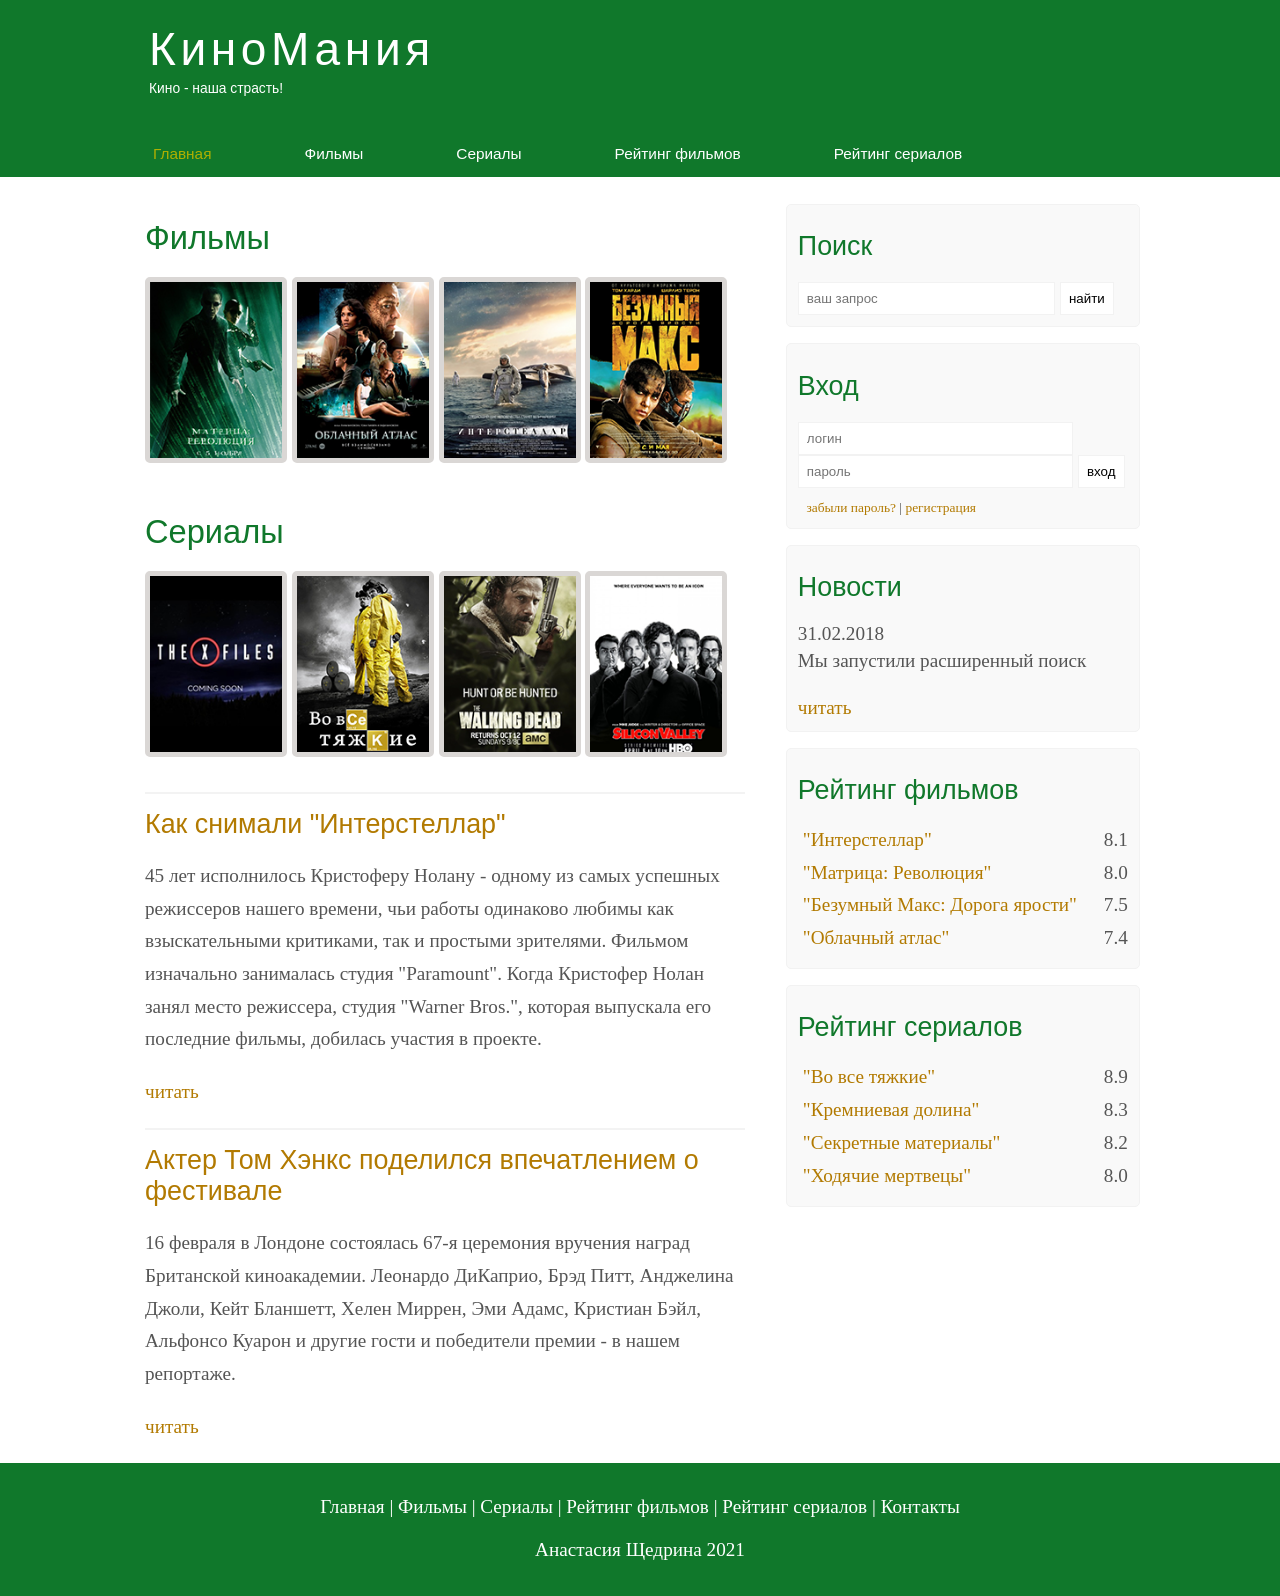
<file: index.html>
<!DOCTYPE html>
<html lang="ru">
<head>
	<meta charset="UTF-8">
	<meta name="viewport" content="width=device-width, initial-scale=1.0">
	<title>Главная</title>
	<meta name="description" content="КиноМания - это портал о кино"/>
	<meta name="keywords" content="фильмы, фильмы онлайн, hd"/>
	<link rel="stylesheet" href="assets/css/style.css">
	<link rel="stylesheet" href="assets/css/style-mini-device.css">
	<link rel="stylesheet" href="assets/css/style-ipad.css">
	<link rel="shortcut icon" href="assets/img/icon.png" type="image/png">
</head>
<body>
	
	<div class="main">

		<div class="header">
			<div class="logo">
				<div class="logo_text">
					<h1><a href="/">КиноМания</a></h1>
					<h2>Кино - наша страсть!</h2>
				</div>
			</div>
			<div class="menubar">
				
				<ul class="menu">
					<li class="selected"><a href="index.html">Главная</a></li>
					<li><a href="films.html">Фильмы</a></li>
					<li><a href="series.html">Сериалы</a></li>
					<li><a href="films_rating.html">Рейтинг фильмов</a></li>
					<li><a href="series_rating.html">Рейтинг сериалов</a></li>
					<li><a href="contacts.html">Контакты</a></li>
				</ul>

			</div>

		</div>

		<div class="site_content">
			
			<div class="sidebar_container">

				<div class="sidebar">	
					<h2>Поиск</h2>
					<form method="post" action="#" id="search_form">
						<input type="search" name="search_field" placeholder="ваш запрос"/>
						<input type="submit" class="btn" value="найти"/>
					</form>
				</div>

				<div class="sidebar">
					<h2>Вход</h2>
					<form method="post" action="#" id="login">
						<input type="text" name="login_field" placeholder="логин"/>
						<input type="password" name="password_field" placeholder="пароль"/>
						<input type="submit" class="btn" value="вход"/>
						<div class="lables_passreg_text">
							<span><a href="#">забыли пароль?</a></span> | <span><a href="#">регистрация</a></span> 
						</div>
					</form>
				</div>

				<div class="sidebar">
					<h2>Новости</h2>
					<span>31.02.2018</span>
					<p>Мы запустили расширенный поиск</p>
					<a href="#">читать</a>
				</div>

				<div class="sidebar">
					<h2>Рейтинг фильмов</h2>
					<ul>
						<li><a href="show_inter.html">"Интерстеллар"</a><span class="rating_sidebar">8.1</span></li>
						<li><a href="show_matrix.html">"Матрица: Революция"</a><span class="rating_sidebar">8.0</span></li>
						<li><a href="show_max.html">"Безумный Макс: Дорога ярости"</a><span class="rating_sidebar">7.5</span></li>
						<li><a href="show_cloud.html">"Облачный атлас"</a><span class="rating_sidebar">7.4</span></li>
					</ul>
				</div>

				<div class="sidebar">
					<h2>Рейтинг сериалов</h2>
					<ul>
						<li><a href="show_breakingbad.html">"Во все тяжкие"</a><span class="rating_sidebar">8.9</span></li>
						<li><a href="show_silicon.html">"Кремниевая долина"</a><span class="rating_sidebar">8.3</span></li>
						<li><a href="show_xfiles.html">"Секретные материалы"</a><span class="rating_sidebar">8.2</span></li>
						<li><a href="show_dead.html">"Ходячие мертвецы"</a><span class="rating_sidebar">8.0</span></li>
					</ul>
				</div>
			</div>

			<div class="content">
				<h1>Фильмы</h1>

				<div class="films_block">
					<a href="show_matrix.html"><img src="assets/img/matrix.png" alt=""></a>
					<a href="show_cloud.html"><img src="assets/img/cloud.png" alt=""></a>
					<a href="show_inter.html"><img src="assets/img/inter.png" alt=""></a>
					<a href="show_max.html"><img src="assets/img/max.png" alt=""></a>
				</div>

				<h1>Сериалы</h1>

				<div class="series_block">
					<a href="show_xfiles.html"><img src="assets/img/xfiles.png" alt=""></a>
					<a href="show_breakingbad.html"><img src="assets/img/breakingbad.png" alt=""></a>
					<a href="show_dead.html"><img src="assets/img/dead.png" alt=""></a>
					<a href="show_silicon.html"><img src="assets/img/silicon.png" alt=""></a>
				</div>

				<div class="posts">
					
					<hr>
					<h2><a href="#">Как снимали "Интерстеллар"</a></h2>
					<div class="posts_content">
						
						<p>
							45 лет исполнилось Кристоферу Нолану - одному из самых успешных режиссеров нашего времени, чьи работы одинаково любимы как взыскательными критиками, так и простыми зрителями. Фильмом изначально занималась студия "Paramount". Когда Кристофер Нолан занял место режиссера, студия "Warner Bros.", которая выпускала его последние фильмы, добилась участия в проекте.
						</p>

					</div>

					<p><a href="#">читать</a></p>

					<hr>
					<h2><a href="#">Актер Том Хэнкс поделился впечатлением о фестивале</a></h2>
					<div class="posts_content">
						
						<p>
							16 февраля в Лондоне состоялась 67-я церемония вручения наград Британской киноакадемии. Леонардо ДиКаприо, Брэд Питт, Анджелина Джоли, Кейт Бланшетт, Хелен Миррен, Эми Адамс, Кристиан Бэйл, Альфонсо Куарон и другие гости и победители премии - в нашем репортаже.
						</p>

					</div>

					<p><a href="#">читать</a></p>

				</div>

			</div>

		</div>
		<div class="footer">
			<p>
				<a href="index.html">Главная</a> |
				<a href="films.html">Фильмы</a> |
				<a href="series.html">Сериалы</a> |
				<a href="films_rating.html">Рейтинг фильмов</a> |
				<a href="series_rating.html">Рейтинг сериалов</a> |
				<a href="contacts.html">Контакты</a>
			</p>
			<p>Анастасия Щедрина 2021</p>
		</div>

	</div>

</body>
</html>
</file>
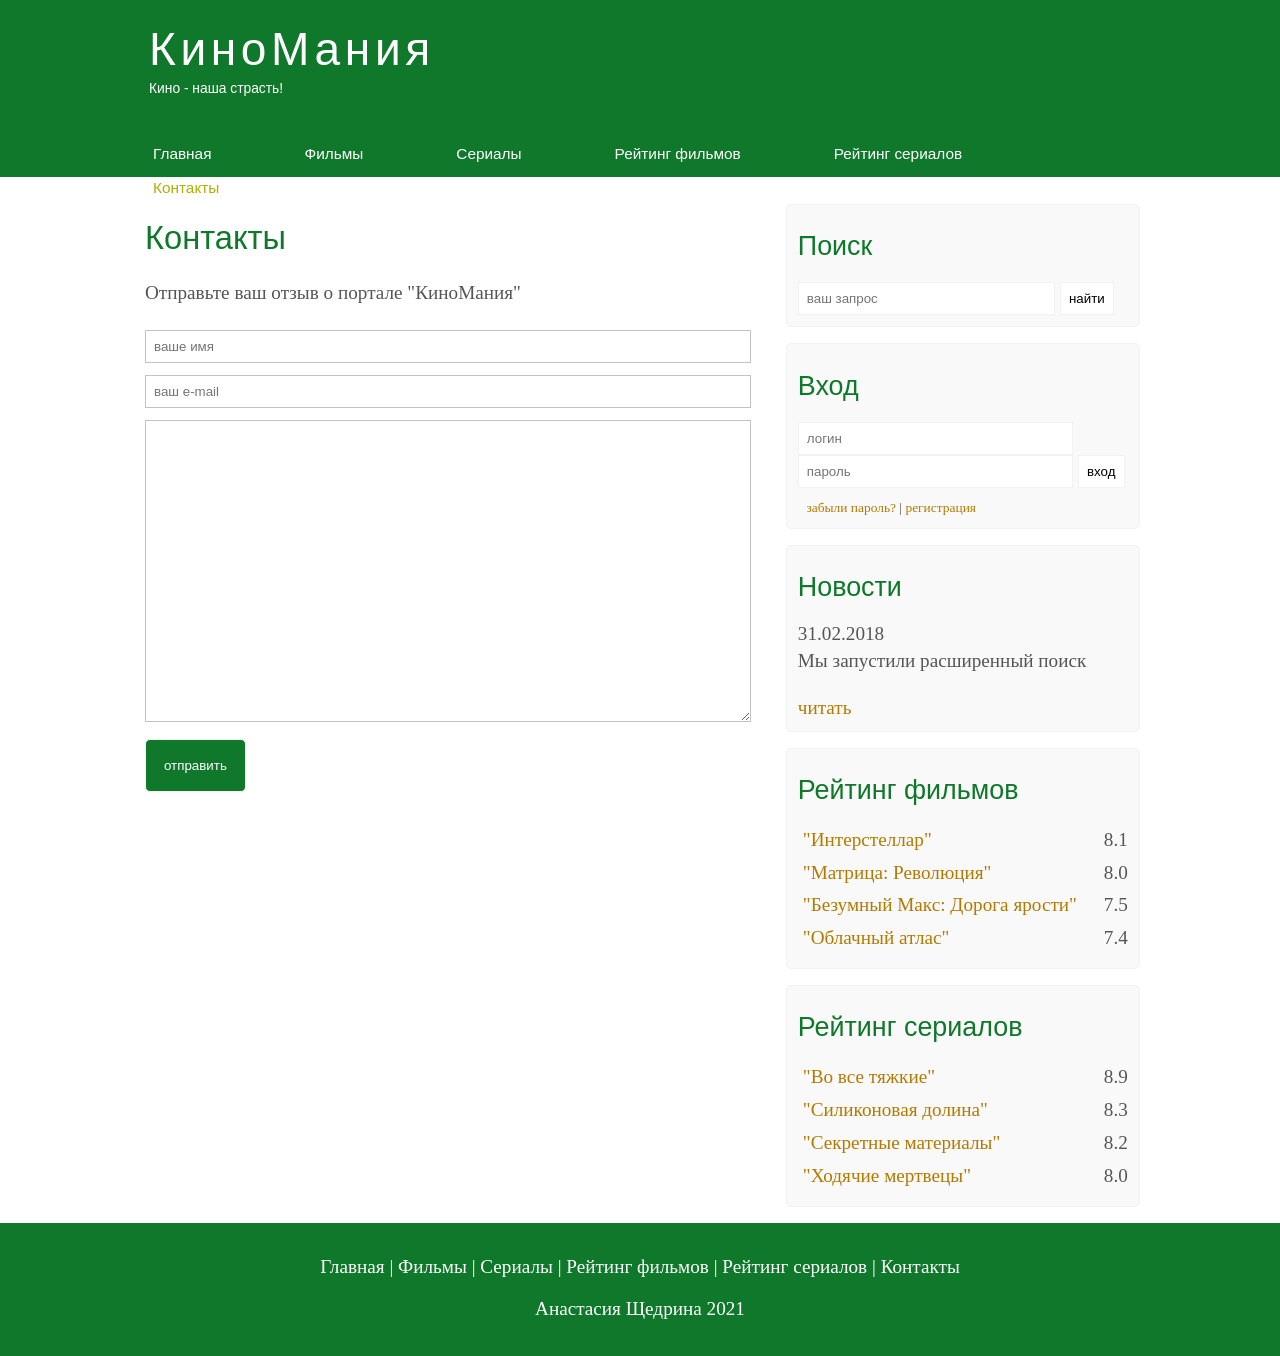
<file: contacts.html>
<!DOCTYPE html>
<html lang="ru">
<head>
	<meta charset="UTF-8">
	<meta name="viewport" content="width=device-width, initial-scale=1.0">
	<title>Контакты</title>
	<meta name="description" content="КиноМания - это портал о кино"/>
	<meta name="keywords" content="фильмы, фильмы онлайн, hd"/>
	<link rel="stylesheet" href="assets/css/style.css">
	<link rel="stylesheet" href="assets/css/style-mini-device.css">
	<link rel="stylesheet" href="assets/css/style-ipad.css">
	<link rel="shortcut icon" href="assets/img/icon.png" type="image/png">
</head>
<body>
	
	<div class="main">

		<div class="header">
			<div class="logo">
				<div class="logo_text">
					<h1><a href="/">КиноМания</a></h1>
					<h2>Кино - наша страсть!</h2>
				</div>
			</div>
			<div class="menubar">
				
				<ul class="menu">
					<li><a href="index.html">Главная</a></li>
					<li><a href="films.html">Фильмы</a></li>
					<li><a href="series.html">Сериалы</a></li>
					<li><a href="films_rating.html">Рейтинг фильмов</a></li>
					<li><a href="series_rating.html">Рейтинг сериалов</a></li>
					<li class="selected"><a href="contacts.html">Контакты</a></li>
				</ul>

			</div>

		</div>

		<div class="site_content">
			
			<div class="sidebar_container">

				<div class="sidebar">	
					<h2>Поиск</h2>
					<form method="post" action="#" id="search_form">
						<input type="search" name="search_field" placeholder="ваш запрос"/>
						<input type="submit" class="btn" value="найти"/>
					</form>
				</div>

				<div class="sidebar">
					<h2>Вход</h2>
					<form method="post" action="#" id="login">
						<input type="text" name="login_field" placeholder="логин"/>
						<input type="password" name="password_field" placeholder="пароль"/>
						<input type="submit" class="btn" value="вход"/>
						<div class="lables_passreg_text">
							<span><a href="#">забыли пароль?</a></span> | <span><a href="#">регистрация</a></span> 
						</div>
					</form>
				</div>

				<div class="sidebar">
					<h2>Новости</h2>
					<span>31.02.2018</span>
					<p>Мы запустили расширенный поиск</p>
					<a href="#">читать</a>
				</div>

				<div class="sidebar">
					<h2>Рейтинг фильмов</h2>
					<ul>
						<li><a href="show_inter.html">"Интерстеллар"</a><span class="rating_sidebar">8.1</span></li>
						<li><a href="show_matrix.html">"Матрица: Революция"</a><span class="rating_sidebar">8.0</span></li>
						<li><a href="show_max.html">"Безумный Макс: Дорога ярости"</a><span class="rating_sidebar">7.5</span></li>
						<li><a href="show_cloud.html">"Облачный атлас"</a><span class="rating_sidebar">7.4</span></li>
					</ul>
				</div>

				<div class="sidebar">
					<h2>Рейтинг сериалов</h2>
					<ul>
						<li><a href="show_breakingbad.html">"Во все тяжкие"</a><span class="rating_sidebar">8.9</span></li>
						<li><a href="show_silicon.html">"Силиконовая долина"</a><span class="rating_sidebar">8.3</span></li>
						<li><a href="show_xfiles.html">"Секретные материалы"</a><span class="rating_sidebar">8.2</span></li>
						<li><a href="show_dead.html">"Ходячие мертвецы"</a><span class="rating_sidebar">8.0</span></li>
					</ul>
				</div>

			</div>

			<div class="content">
				<h1>Контакты</h1>

				<p>Отправьте ваш отзыв о портале "КиноМания"</p>

				<div class="send_contact">
					<form method="post" action="#" id="review">
						<input type="text" name="review_name" placeholder="ваше имя">
						<input type="text" name="review_name" placeholder="ваш e-mail">
						<textarea name="review_text"></textarea>
						<input type="submit" value="отправить">
					</form>
				</div>
			</div>

		</div>

		<div class="footer">
			<p>
				<a href="index.html">Главная</a> |
				<a href="films.html">Фильмы</a> |
				<a href="series.html">Сериалы</a> |
				<a href="films_rating.html">Рейтинг фильмов</a> |
				<a href="series_rating.html">Рейтинг сериалов</a> |
				<a href="contacts.html">Контакты</a>
			</p>
			<p>Анастасия Щедрина 2021</p>
		</div>

	</div>

</body>
</html>
</file>
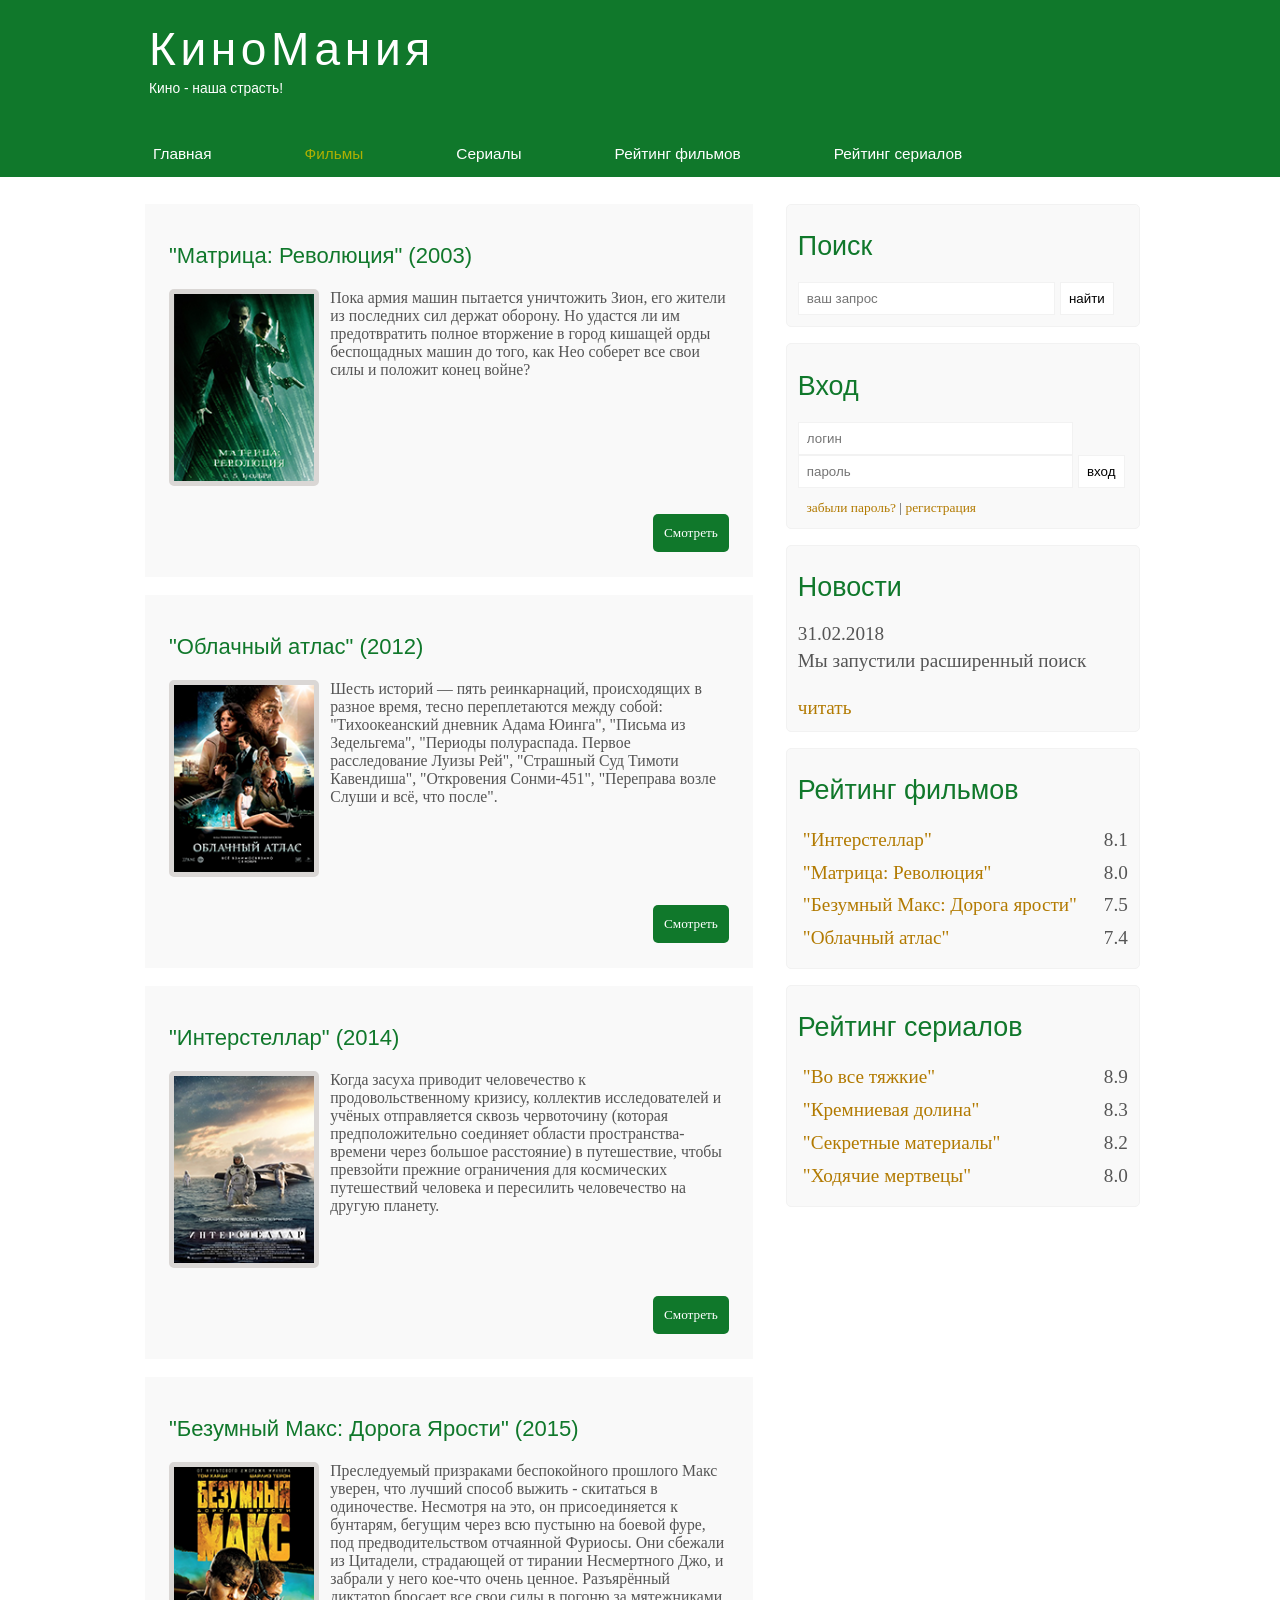
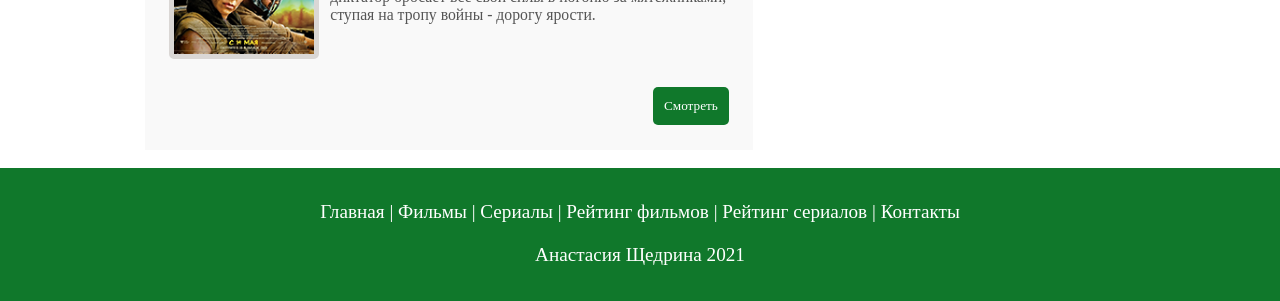
<file: films.html>
<!DOCTYPE html>
<html lang="ru">
<head>
	<meta charset="UTF-8">
	<meta name="viewport" content="width=device-width, initial-scale=1.0">
	<title>Фильмы</title>
	<meta name="description" content="КиноМания - это портал о кино"/>
	<meta name="keywords" content="фильмы, фильмы онлайн, hd"/>
	<link rel="stylesheet" href="assets/css/style.css">
	<link rel="stylesheet" href="assets/css/style-mini-device.css">
	<link rel="stylesheet" href="assets/css/style-ipad.css">
	<link rel="shortcut icon" href="assets/img/icon.png" type="image/png">
</head>
<body>
	
	<div class="main">

		<div class="header">
			<div class="logo">
				<div class="logo_text">
					<h1><a href="/">КиноМания</a></h1>
					<h2>Кино - наша страсть!</h2>
				</div>
			</div>
			<div class="menubar">
				
				<ul class="menu">
					<li><a href="index.html">Главная</a></li>
					<li class="selected"><a href="films.html">Фильмы</a></li>
					<li><a href="series.html">Сериалы</a></li>
					<li><a href="films_rating.html">Рейтинг фильмов</a></li>
					<li><a href="series_rating.html">Рейтинг сериалов</a></li>
					<li><a href="contacts.html">Контакты</a></li>
				</ul>

			</div>

		</div>

		<div class="site_content">
			
			<div class="sidebar_container">

				<div class="sidebar">	
					<h2>Поиск</h2>
					<form method="post" action="#" id="search_form">
						<input type="search" name="search_field" placeholder="ваш запрос"/>
						<input type="submit" class="btn" value="найти"/>
					</form>
				</div>

				<div class="sidebar">
					<h2>Вход</h2>
					<form method="post" action="#" id="login">
						<input type="text" name="login_field" placeholder="логин"/>
						<input type="password" name="password_field" placeholder="пароль"/>
						<input type="submit" class="btn" value="вход"/>
						<div class="lables_passreg_text">
							<span><a href="#">забыли пароль?</a></span> | <span><a href="#">регистрация</a></span> 
						</div>
					</form>
				</div>

				<div class="sidebar">
					<h2>Новости</h2>
					<span>31.02.2018</span>
					<p>Мы запустили расширенный поиск</p>
					<a href="#">читать</a>
				</div>

				<div class="sidebar">
					<h2>Рейтинг фильмов</h2>
					<ul>
						<li><a href="show_inter.html">"Интерстеллар"</a><span class="rating_sidebar">8.1</span></li>
						<li><a href="show_matrix.html">"Матрица: Революция"</a><span class="rating_sidebar">8.0</span></li>
						<li><a href="show_max.html">"Безумный Макс: Дорога ярости"</a><span class="rating_sidebar">7.5</span></li>
						<li><a href="show_cloud.html">"Облачный атлас"</a><span class="rating_sidebar">7.4</span></li>
					</ul>
				</div>
				<div class="sidebar">
					<h2>Рейтинг сериалов</h2>
					<ul>
						<li><a href="show_breakingbad.html">"Во все тяжкие"</a><span class="rating_sidebar">8.9</span></li>
						<li><a href="show_silicon.html">"Кремниевая долина"</a><span class="rating_sidebar">8.3</span></li>
						<li><a href="show_xfiles.html">"Секретные материалы"</a><span class="rating_sidebar">8.2</span></li>
						<li><a href="show_dead.html">"Ходячие мертвецы"</a><span class="rating_sidebar">8.0</span></li>
					</ul>
				</div>
			</div>

			<div class="content">
				<div class="info_film">
					<h2>"Матрица: Революция" (2003)</h2>
					<img src="assets/img/matrix.png" alt="">
					Пока армия машин пытается уничтожить Зион, его жители из последних сил держат оборону. Но удастся ли им предотвратить полное вторжение в город кишащей орды беспощадных машин до того, как Нео соберет все свои силы и положит конец войне?
					<div class="button"><a href="show_matrix.html">Смотреть</a></div>
				</div>
				<div class="info_film">
					<h2>"Облачный атлас" (2012)</h2>
					<img src="assets/img/cloud.png" alt="">
					Шесть историй — пять реинкарнаций, происходящих в разное время, тесно переплетаются между собой: "Тихоокеанский дневник Адама Юинга", "Письма из Зедельгема", "Периоды полураспада. Первое расследование Луизы Рей", "Страшный Суд Тимоти Кавендиша", "Откровения Сонми-451", "Переправа возле Слуши и всё, что после".
					<div class="button"><a href="show_cloud.html">Смотреть</a></div>
				</div>
				<div class="info_film">
					<h2>"Интерстеллар" (2014)</h2>
					<img src="assets/img/inter.png" alt="">
					Когда засуха приводит человечество к продовольственному кризису, коллектив исследователей и учёных отправляется сквозь червоточину (которая предположительно соединяет области пространства-времени через большое расстояние) в путешествие, чтобы превзойти прежние ограничения для космических путешествий человека и пересилить человечество на другую планету.
					<div class="button"><a href="show_inter.html">Смотреть</a></div>
				</div>
				<div class="info_film">
					<h2>"Безумный Макс: Дорога Ярости" (2015)</h2>
					<img src="assets/img/max.png" alt="">
					Преследуемый призраками беспокойного прошлого Макс уверен, что лучший способ выжить - скитаться в одиночестве. Несмотря на это, он присоединяется к бунтарям, бегущим через всю пустыню на боевой фуре, под предводительством отчаянной Фуриосы. Они сбежали из Цитадели, страдающей от тирании Несмертного Джо, и забрали у него кое-что очень ценное. Разъярённый диктатор бросает все свои силы в погоню за мятежниками, ступая на тропу войны - дорогу ярости.
					<div class="button"><a href="show_max.html">Смотреть</a></div>
				</div>
			</div>

		</div>
		<div class="footer">
			<p>
				<a href="index.html">Главная</a> |
				<a href="films.html">Фильмы</a> |
				<a href="series.html">Сериалы</a> |
				<a href="films_rating.html">Рейтинг фильмов</a> |
				<a href="series_rating.html">Рейтинг сериалов</a> |
				<a href="contacts.html">Контакты</a>
			</p>
			<p>Анастасия Щедрина 2021</p>
		</div>

	</div>

</body>
</html>
</file>
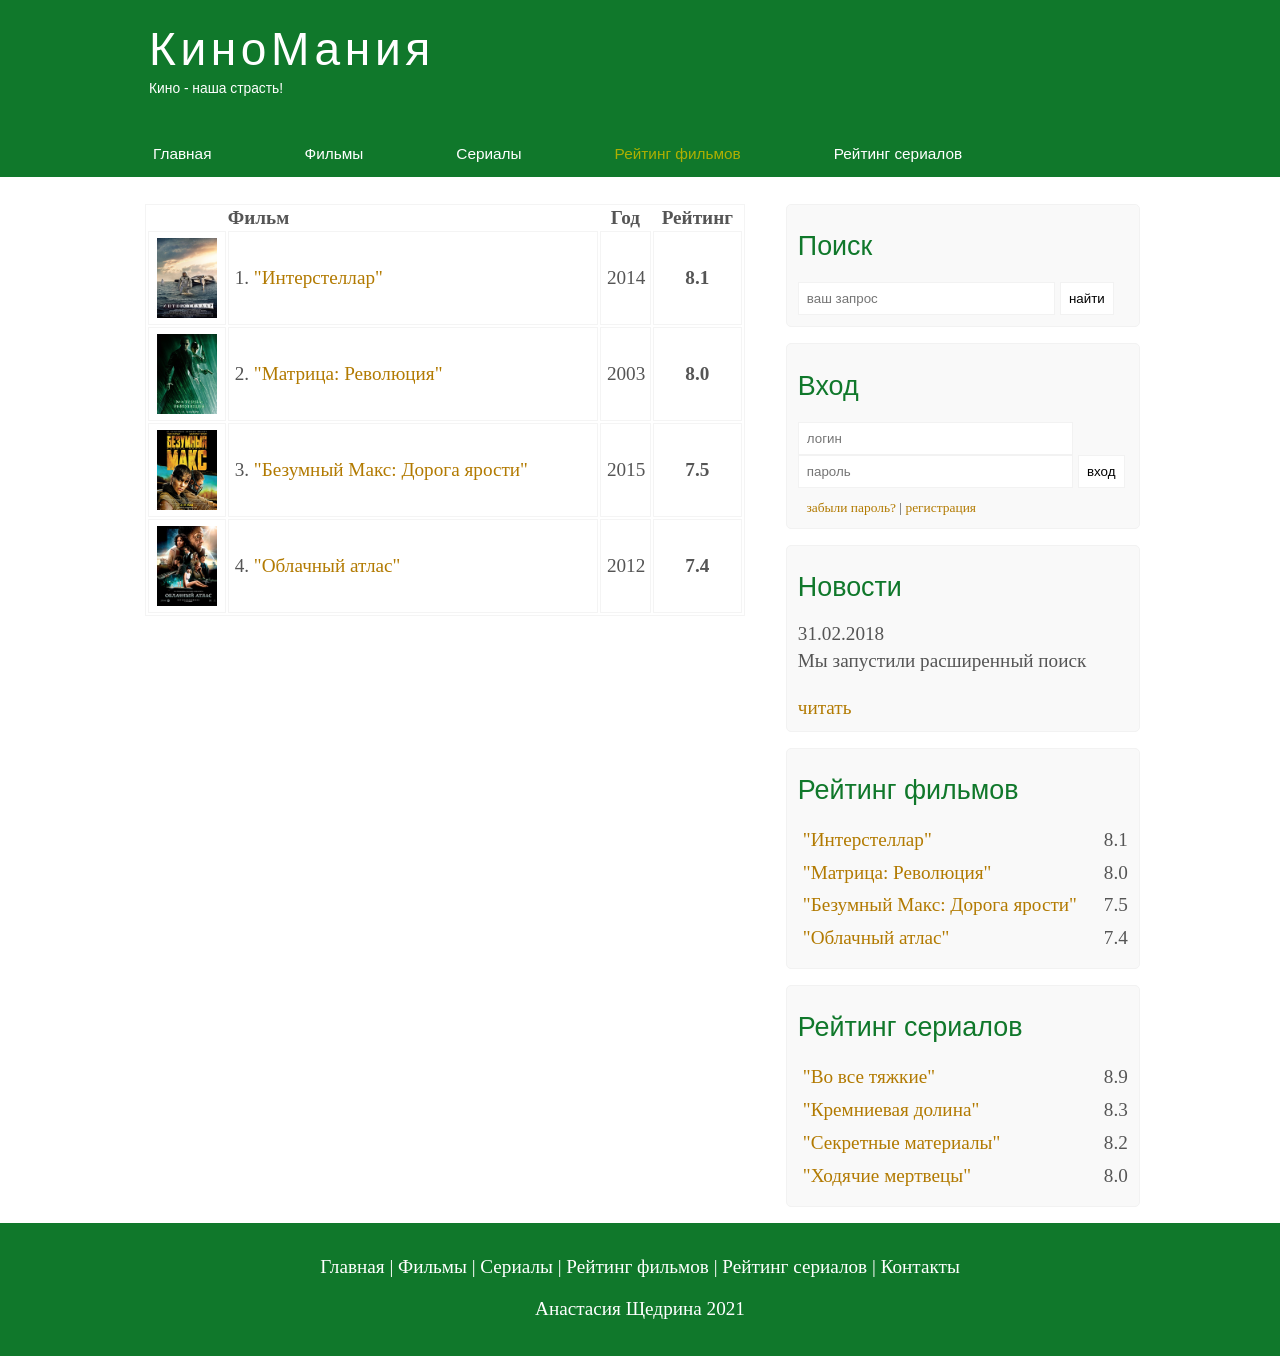
<file: films_rating.html>
<!DOCTYPE html>
<html lang="ru">
<head>
	<meta charset="UTF-8">
	<meta name="viewport" content="width=device-width, initial-scale=1.0">
	<title>Рейтинг фильмов</title>
	<meta name="description" content="КиноМания - это портал о кино"/>
	<meta name="keywords" content="фильмы, фильмы онлайн, hd"/>
	<link rel="stylesheet" href="assets/css/style.css">
	<link rel="stylesheet" href="assets/css/style-mini-device.css">
	<link rel="stylesheet" href="assets/css/style-ipad.css">
	<link rel="shortcut icon" href="assets/img/icon.png" type="image/png">
</head>
<body>
	
	<div class="main">

		<div class="header">
			<div class="logo">
				<div class="logo_text">
					<h1><a href="/">КиноМания</a></h1>
					<h2>Кино - наша страсть!</h2>
				</div>
			</div>
			<div class="menubar">
				
				<ul class="menu">
					<li><a href="index.html">Главная</a></li>
					<li><a href="films.html">Фильмы</a></li>
					<li><a href="series.html">Сериалы</a></li>
					<li class="selected"><a href="films_rating.html">Рейтинг фильмов</a></li>
					<li><a href="series_rating.html">Рейтинг сериалов</a></li>
					<li><a href="contacts.html">Контакты</a></li>
				</ul>

			</div>

		</div>

		<div class="site_content">
			
			<div class="sidebar_container">

				<div class="sidebar">	
					<h2>Поиск</h2>
					<form method="post" action="#" id="search_form">
						<input type="search" name="search_field" placeholder="ваш запрос"/>
						<input type="submit" class="btn" value="найти"/>
					</form>
				</div>

				<div class="sidebar">
					<h2>Вход</h2>
					<form method="post" action="#" id="login">
						<input type="text" name="login_field" placeholder="логин"/>
						<input type="password" name="password_field" placeholder="пароль"/>
						<input type="submit" class="btn" value="вход"/>
						<div class="lables_passreg_text">
							<span><a href="#">забыли пароль?</a></span> | <span><a href="#">регистрация</a></span> 
						</div>
					</form>
				</div>

				<div class="sidebar">
					<h2>Новости</h2>
					<span>31.02.2018</span>
					<p>Мы запустили расширенный поиск</p>
					<a href="#">читать</a>
				</div>

				<div class="sidebar">
					<h2>Рейтинг фильмов</h2>
					<ul>
						<li><a href="show_inter.html">"Интерстеллар"</a><span class="rating_sidebar">8.1</span></li>
						<li><a href="show_matrix.html">"Матрица: Революция"</a><span class="rating_sidebar">8.0</span></li>
						<li><a href="show_max.html">"Безумный Макс: Дорога ярости"</a><span class="rating_sidebar">7.5</span></li>
						<li><a href="show_cloud.html">"Облачный атлас"</a><span class="rating_sidebar">7.4</span></li>
					</ul>
				</div>

				<div class="sidebar">
					<h2>Рейтинг сериалов</h2>
					<ul>
						<li><a href="show_breakingbad.html">"Во все тяжкие"</a><span class="rating_sidebar">8.9</span></li>
						<li><a href="show_silicon.html">"Кремниевая долина"</a><span class="rating_sidebar">8.3</span></li>
						<li><a href="show_xfiles.html">"Секретные материалы"</a><span class="rating_sidebar">8.2</span></li>
						<li><a href="show_dead.html">"Ходячие мертвецы"</a><span class="rating_sidebar">8.0</span></li>
					</ul>
				</div>
			</div>

			<div class="content">
				<table>
					<tr>
						<th></th>
						<th>Фильм</th>
						<th class="center">Год</th>
						<th class="center">Рейтинг</th>
					</tr>
					<tr>
						<td class="center"><img src="assets/img/inter.png" alt=""></td>
						<td>1. <a href="show_inter.html">"Интерстеллар"</a></td>
						<td class="center">2014</td>
						<td class="center rating">8.1</td>
					</tr>
					<tr>
						<td class="center"><img src="assets/img/matrix.png" alt=""></td>
						<td>2. <a href="show_matrix.html">"Матрица: Революция"</a></td>
						<td class="center">2003</td>
						<td class="center rating">8.0</td>
					</tr>
					<tr>
						<td class="center"><img src="assets/img/max.png" alt=""></td>
						<td>3. <a href="show_max.html">"Безумный Макс: Дорога ярости"</a></td>
						<td class="center">2015</td>
						<td class="center rating">7.5</td>
					</tr>
					<tr>
						<td class="center"><img src="assets/img/cloud.png" alt=""></td>
						<td>4. <a href="show_cloud.html">"Облачный атлас"</a></td>
						<td class="center">2012</td>
						<td class="center rating">7.4</td>
					</tr>
				</table>

			</div>

		</div>
		<div class="footer">
			<p>
				<a href="index.html">Главная</a> |
				<a href="films.html">Фильмы</a> |
				<a href="series.html">Сериалы</a> |
				<a href="films_rating.html">Рейтинг фильмов</a> |
				<a href="series_rating.html">Рейтинг сериалов</a> |
				<a href="contacts.html">Контакты</a>
			</p>
			<p>Анастасия Щедрина 2021</p>
		</div>

	</div>

</body>
</html>
</file>
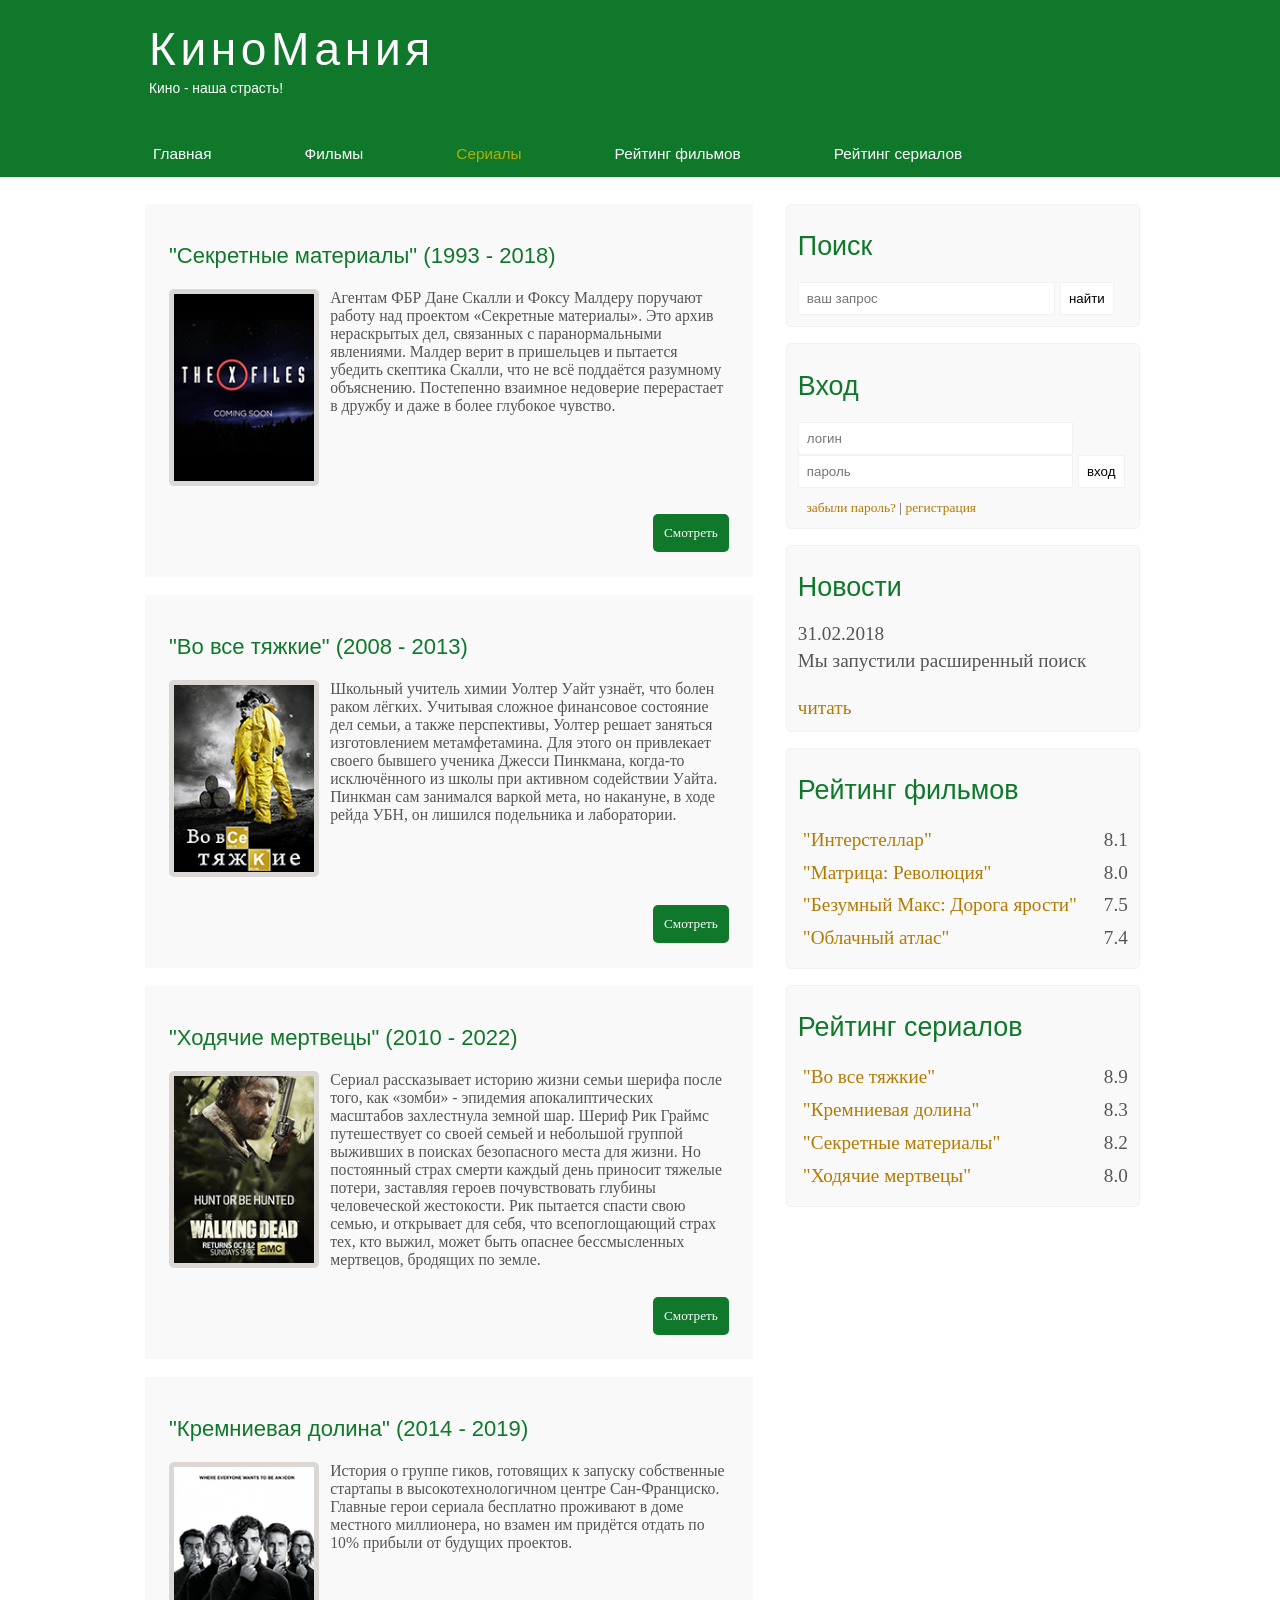
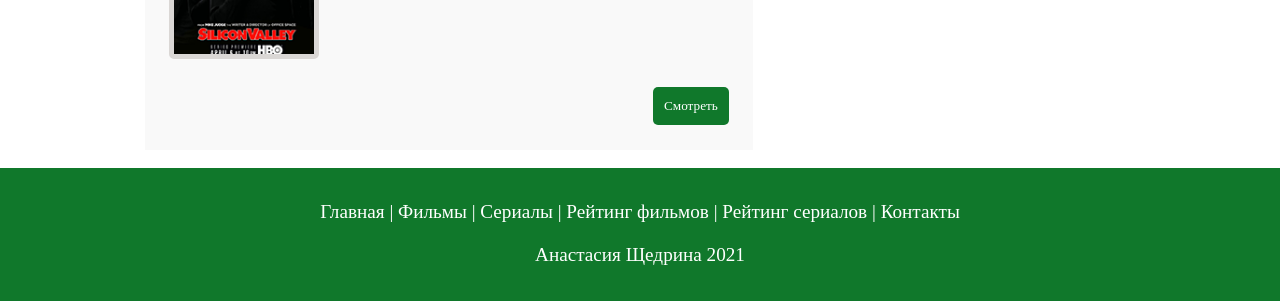
<file: series.html>
<!DOCTYPE html>
<html lang="ru">
<head>
	<meta charset="UTF-8">
	<meta name="viewport" content="width=device-width, initial-scale=1.0">
	<title>Сериалы</title>
	<meta name="description" content="КиноМания - это портал о кино"/>
	<meta name="keywords" content="фильмы, фильмы онлайн, hd"/>
	<link rel="stylesheet" href="assets/css/style.css">
	<link rel="stylesheet" href="assets/css/style-mini-device.css">
	<link rel="stylesheet" href="assets/css/style-ipad.css">
	<link rel="shortcut icon" href="assets/img/icon.png" type="image/png">
</head>
<body>
	
	<div class="main">

		<div class="header">
			<div class="logo">
				<div class="logo_text">
					<h1><a href="/">КиноМания</a></h1>
					<h2>Кино - наша страсть!</h2>
				</div>
			</div>
			<div class="menubar">
				
				<ul class="menu">
					<li><a href="index.html">Главная</a></li>
					<li><a href="films.html">Фильмы</a></li>
					<li class="selected"><a href="series.html">Сериалы</a></li>
					<li><a href="films_rating.html">Рейтинг фильмов</a></li>
					<li><a href="series_rating.html">Рейтинг сериалов</a></li>
					<li><a href="contacts.html">Контакты</a></li>
				</ul>

			</div>

		</div>

		<div class="site_content">
			
			<div class="sidebar_container">

				<div class="sidebar">	
					<h2>Поиск</h2>
					<form method="post" action="#" id="search_form">
						<input type="search" name="search_field" placeholder="ваш запрос"/>
						<input type="submit" class="btn" value="найти"/>
					</form>
				</div>

				<div class="sidebar">
					<h2>Вход</h2>
					<form method="post" action="#" id="login">
						<input type="text" name="login_field" placeholder="логин"/>
						<input type="password" name="password_field" placeholder="пароль"/>
						<input type="submit" class="btn" value="вход"/>
						<div class="lables_passreg_text">
							<span><a href="#">забыли пароль?</a></span> | <span><a href="#">регистрация</a></span> 
						</div>
					</form>
				</div>

				<div class="sidebar">
					<h2>Новости</h2>
					<span>31.02.2018</span>
					<p>Мы запустили расширенный поиск</p>
					<a href="#">читать</a>
				</div>

				<div class="sidebar">
					<h2>Рейтинг фильмов</h2>
					<ul>
						<li><a href="show_inter.html">"Интерстеллар"</a><span class="rating_sidebar">8.1</span></li>
						<li><a href="show_matrix.html">"Матрица: Революция"</a><span class="rating_sidebar">8.0</span></li>
						<li><a href="show_max.html">"Безумный Макс: Дорога ярости"</a><span class="rating_sidebar">7.5</span></li>
						<li><a href="show_cloud.html">"Облачный атлас"</a><span class="rating_sidebar">7.4</span></li>
					</ul>
				</div>
				<div class="sidebar">
					<h2>Рейтинг сериалов</h2>
					<ul>
						<li><a href="show_breakingbad.html">"Во все тяжкие"</a><span class="rating_sidebar">8.9</span></li>
						<li><a href="show_silicon.html">"Кремниевая долина"</a><span class="rating_sidebar">8.3</span></li>
						<li><a href="show_xfiles.html">"Секретные материалы"</a><span class="rating_sidebar">8.2</span></li>
						<li><a href="show_dead.html">"Ходячие мертвецы"</a><span class="rating_sidebar">8.0</span></li>
					</ul>
				</div>
			</div>

			<div class="content">
				<div class="info_series">
					<h2>"Секретные материалы" (1993 - 2018)</h2>
					<img src="assets/img/xfiles.png" alt="">
					Агентам ФБР Дане Скалли и Фоксу Малдеру поручают работу над проектом «Секретные материалы». Это архив нераскрытых дел, связанных с паранормальными явлениями. Малдер верит в пришельцев и пытается убедить скептика Скалли, что не всё поддаётся разумному объяснению. Постепенно взаимное недоверие перерастает в дружбу и даже в более глубокое чувство.
					<div class="button"><a href="show_xfiles.html">Смотреть</a></div>
				</div>
				<div class="info_series">
					<h2>"Во все тяжкие" (2008 - 2013)</h2>
					<img src="assets/img/breakingbad.png" alt="">
					Школьный учитель химии Уолтер Уайт узнаёт, что болен раком лёгких. Учитывая сложное финансовое состояние дел семьи, а также перспективы, Уолтер решает заняться изготовлением метамфетамина. Для этого он привлекает своего бывшего ученика Джесси Пинкмана, когда-то исключённого из школы при активном содействии Уайта. Пинкман сам занимался варкой мета, но накануне, в ходе рейда УБН, он лишился подельника и лаборатории.
					<div class="button"><a href="show_breakingbad.html">Смотреть</a></div>
				</div>
				<div class="info_series">
					<h2>"Ходячие мертвецы" (2010 - 2022)</h2>
					<img src="assets/img/dead.png" alt="">
					Сериал рассказывает историю жизни семьи шерифа после того, как «зомби» - эпидемия апокалиптических масштабов захлестнула земной шар. Шериф Рик Граймс путешествует со своей семьей и небольшой группой выживших в поисках безопасного места для жизни. Но постоянный страх смерти каждый день приносит тяжелые потери, заставляя героев почувствовать глубины человеческой жестокости. Рик пытается спасти свою семью, и открывает для себя, что всепоглощающий страх тех, кто выжил, может быть опаснее бессмысленных мертвецов, бродящих по земле.
					<div class="button"><a href="show_dead.html">Смотреть</a></div>
				</div>
				<div class="info_series">
					<h2>"Кремниевая долина" (2014 - 2019)</h2>
					<img src="assets/img/silicon.png" alt="">
					История о группе гиков, готовящих к запуску собственные стартапы в высокотехнологичном центре Сан-Франциско. Главные герои сериала бесплатно проживают в доме местного миллионера, но взамен им придётся отдать по 10% прибыли от будущих проектов.
					<div class="button"><a href="show_silicon.html">Смотреть</a></div>
				</div>
			</div>

		</div>
		<div class="footer">
			<p>
				<a href="index.html">Главная</a> |
				<a href="films.html">Фильмы</a> |
				<a href="series.html">Сериалы</a> |
				<a href="films_rating.html">Рейтинг фильмов</a> |
				<a href="series_rating.html">Рейтинг сериалов</a> |
				<a href="contacts.html">Контакты</a>
			</p>
			<p>Анастасия Щедрина 2021</p>
		</div>

	</div>

</body>
</html>
</file>
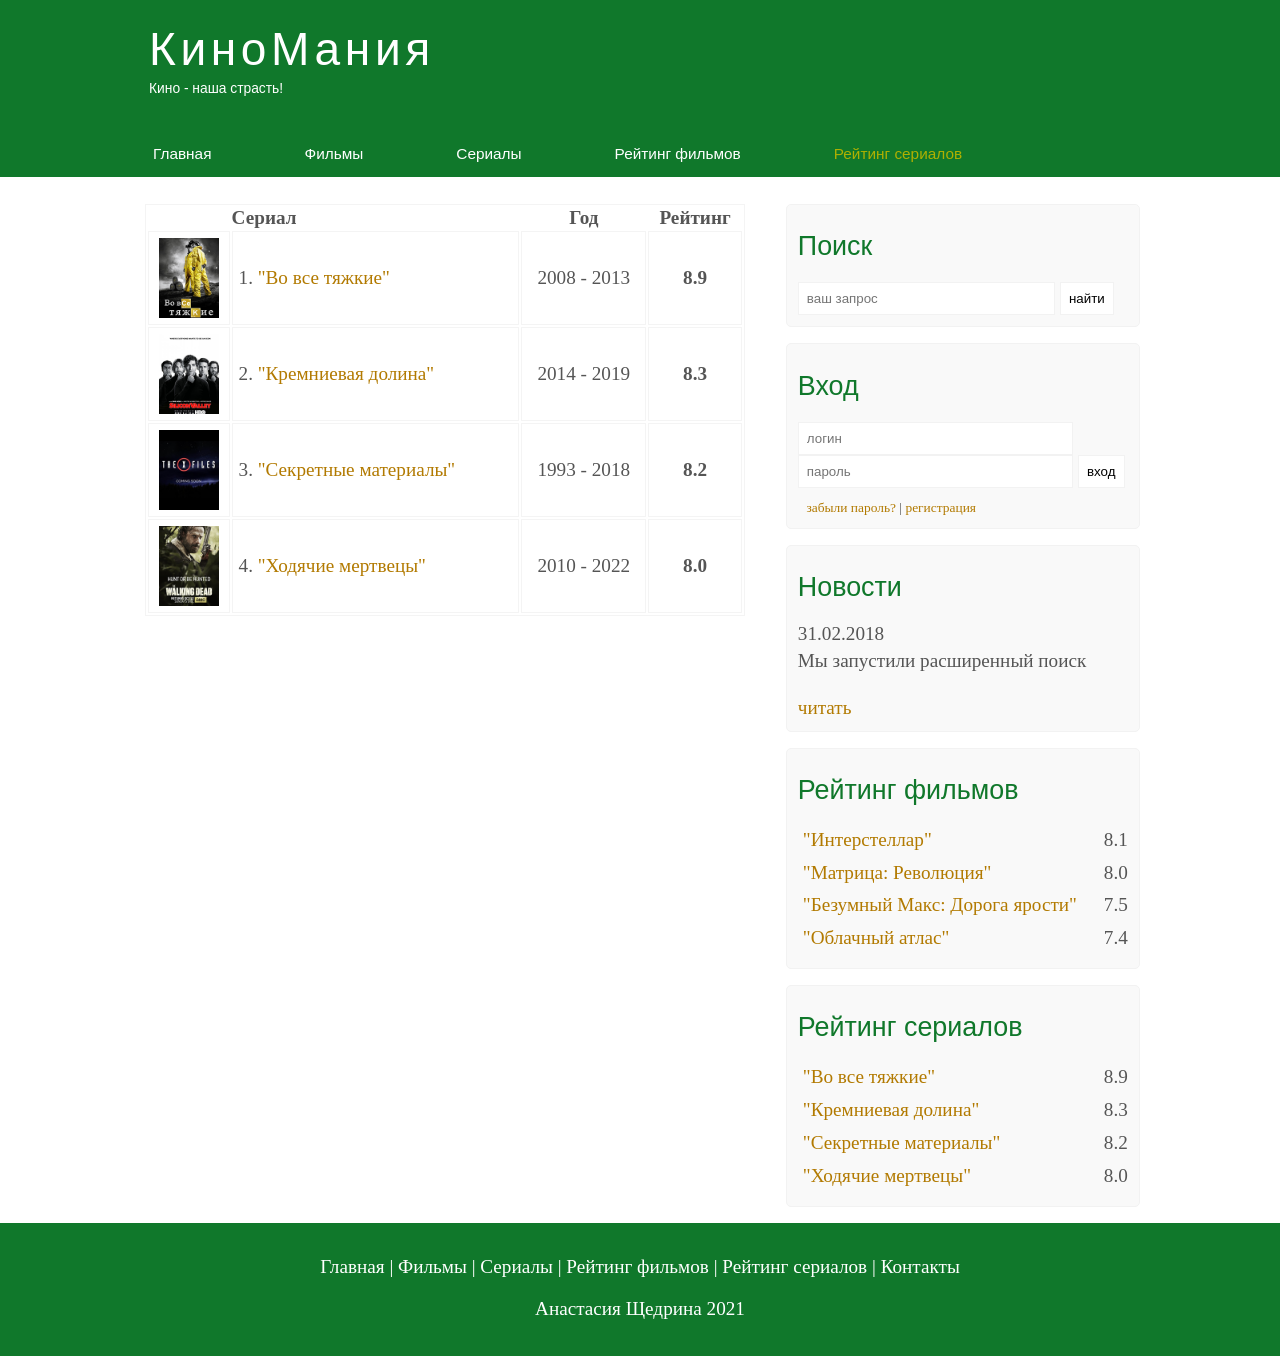
<file: series_rating.html>
<!DOCTYPE html>
<html lang="ru">
<head>
	<meta charset="UTF-8">
	<meta name="viewport" content="width=device-width, initial-scale=1.0">
	<title>Рейтинг сериалов</title>
	<meta name="description" content="КиноМания - это портал о кино"/>
	<meta name="keywords" content="фильмы, фильмы онлайн, hd"/>
	<link rel="stylesheet" href="assets/css/style.css">
	<link rel="stylesheet" href="assets/css/style-mini-device.css">
	<link rel="stylesheet" href="assets/css/style-ipad.css">
	<link rel="shortcut icon" href="assets/img/icon.png" type="image/png">
</head>
<body>
	
	<div class="main">

		<div class="header">
			<div class="logo">
				<div class="logo_text">
					<h1><a href="/">КиноМания</a></h1>
					<h2>Кино - наша страсть!</h2>
				</div>
			</div>
			<div class="menubar">
				
				<ul class="menu">
					<li><a href="index.html">Главная</a></li>
					<li><a href="films.html">Фильмы</a></li>
					<li><a href="series.html">Сериалы</a></li>
					<li><a href="films_rating.html">Рейтинг фильмов</a></li>
					<li class="selected"><a href="series_rating.html">Рейтинг сериалов</a></li>
					<li><a href="contacts.html">Контакты</a></li>
				</ul>

			</div>

		</div>

		<div class="site_content">
			
			<div class="sidebar_container">

				<div class="sidebar">	
					<h2>Поиск</h2>
					<form method="post" action="#" id="search_form">
						<input type="search" name="search_field" placeholder="ваш запрос"/>
						<input type="submit" class="btn" value="найти"/>
					</form>
				</div>

				<div class="sidebar">
					<h2>Вход</h2>
					<form method="post" action="#" id="login">
						<input type="text" name="login_field" placeholder="логин"/>
						<input type="password" name="password_field" placeholder="пароль"/>
						<input type="submit" class="btn" value="вход"/>
						<div class="lables_passreg_text">
							<span><a href="#">забыли пароль?</a></span> | <span><a href="#">регистрация</a></span> 
						</div>
					</form>
				</div>

				<div class="sidebar">
					<h2>Новости</h2>
					<span>31.02.2018</span>
					<p>Мы запустили расширенный поиск</p>
					<a href="#">читать</a>
				</div>

				<div class="sidebar">
					<h2>Рейтинг фильмов</h2>
					<ul>
						<li><a href="show_inter.html">"Интерстеллар"</a><span class="rating_sidebar">8.1</span></li>
						<li><a href="show_matrix.html">"Матрица: Революция"</a><span class="rating_sidebar">8.0</span></li>
						<li><a href="show_max.html">"Безумный Макс: Дорога ярости"</a><span class="rating_sidebar">7.5</span></li>
						<li><a href="show_cloud.html">"Облачный атлас"</a><span class="rating_sidebar">7.4</span></li>
					</ul>
				</div>

				<div class="sidebar">
					<h2>Рейтинг сериалов</h2>
					<ul>
						<li><a href="show_breakingbad.html">"Во все тяжкие"</a><span class="rating_sidebar">8.9</span></li>
						<li><a href="show_silicon.html">"Кремниевая долина"</a><span class="rating_sidebar">8.3</span></li>
						<li><a href="show_xfiles.html">"Секретные материалы"</a><span class="rating_sidebar">8.2</span></li>
						<li><a href="show_dead.html">"Ходячие мертвецы"</a><span class="rating_sidebar">8.0</span></li>
					</ul>
				</div>
			</div>

			<div class="content">
				<table>
					<tr>
						<th></th>
						<th>Сериал</th>
						<th class="center">Год</th>
						<th class="center">Рейтинг</th>
					</tr>
					<tr>
						<td class="center"><img src="assets/img/breakingbad.png" alt=""></td>
						<td>1. <a href="show_breakingbad.html">"Во все тяжкие"</a></td>
						<td class="center">2008 - 2013</td>
						<td class="center rating">8.9</td>
					</tr>
					<tr>
						<td class="center"><img src="assets/img/silicon.png" alt=""></td>
						<td>2. <a href="show_silicon.html">"Кремниевая долина"</a></td>
						<td class="center">2014 - 2019</td>
						<td class="center rating">8.3</td>
					</tr>
					<tr>
						<td class="center"><img src="assets/img/xfiles.png" alt=""></td>
						<td>3. <a href="show_xfiles.html">"Секретные материалы"</a></td>
						<td class="center">1993 - 2018</td>
						<td class="center rating">8.2</td>
					</tr>
					<tr>
						<td class="center"><img src="assets/img/dead.png" alt=""></td>
						<td>4. <a href="show_dead.html">"Ходячие мертвецы"</a></td>
						<td class="center">2010 - 2022</td>
						<td class="center rating">8.0</td>
					</tr>
				</table>

			</div>

		</div>
		<div class="footer">
			<p>
				<a href="index.html">Главная</a> |
				<a href="films.html">Фильмы</a> |
				<a href="series.html">Сериалы</a> |
				<a href="films_rating.html">Рейтинг фильмов</a> |
				<a href="series_rating.html">Рейтинг сериалов</a> |
				<a href="contacts.html">Контакты</a>
			</p>
			<p>Анастасия Щедрина 2021</p>
		</div>

	</div>

</body>
</html>
</file>
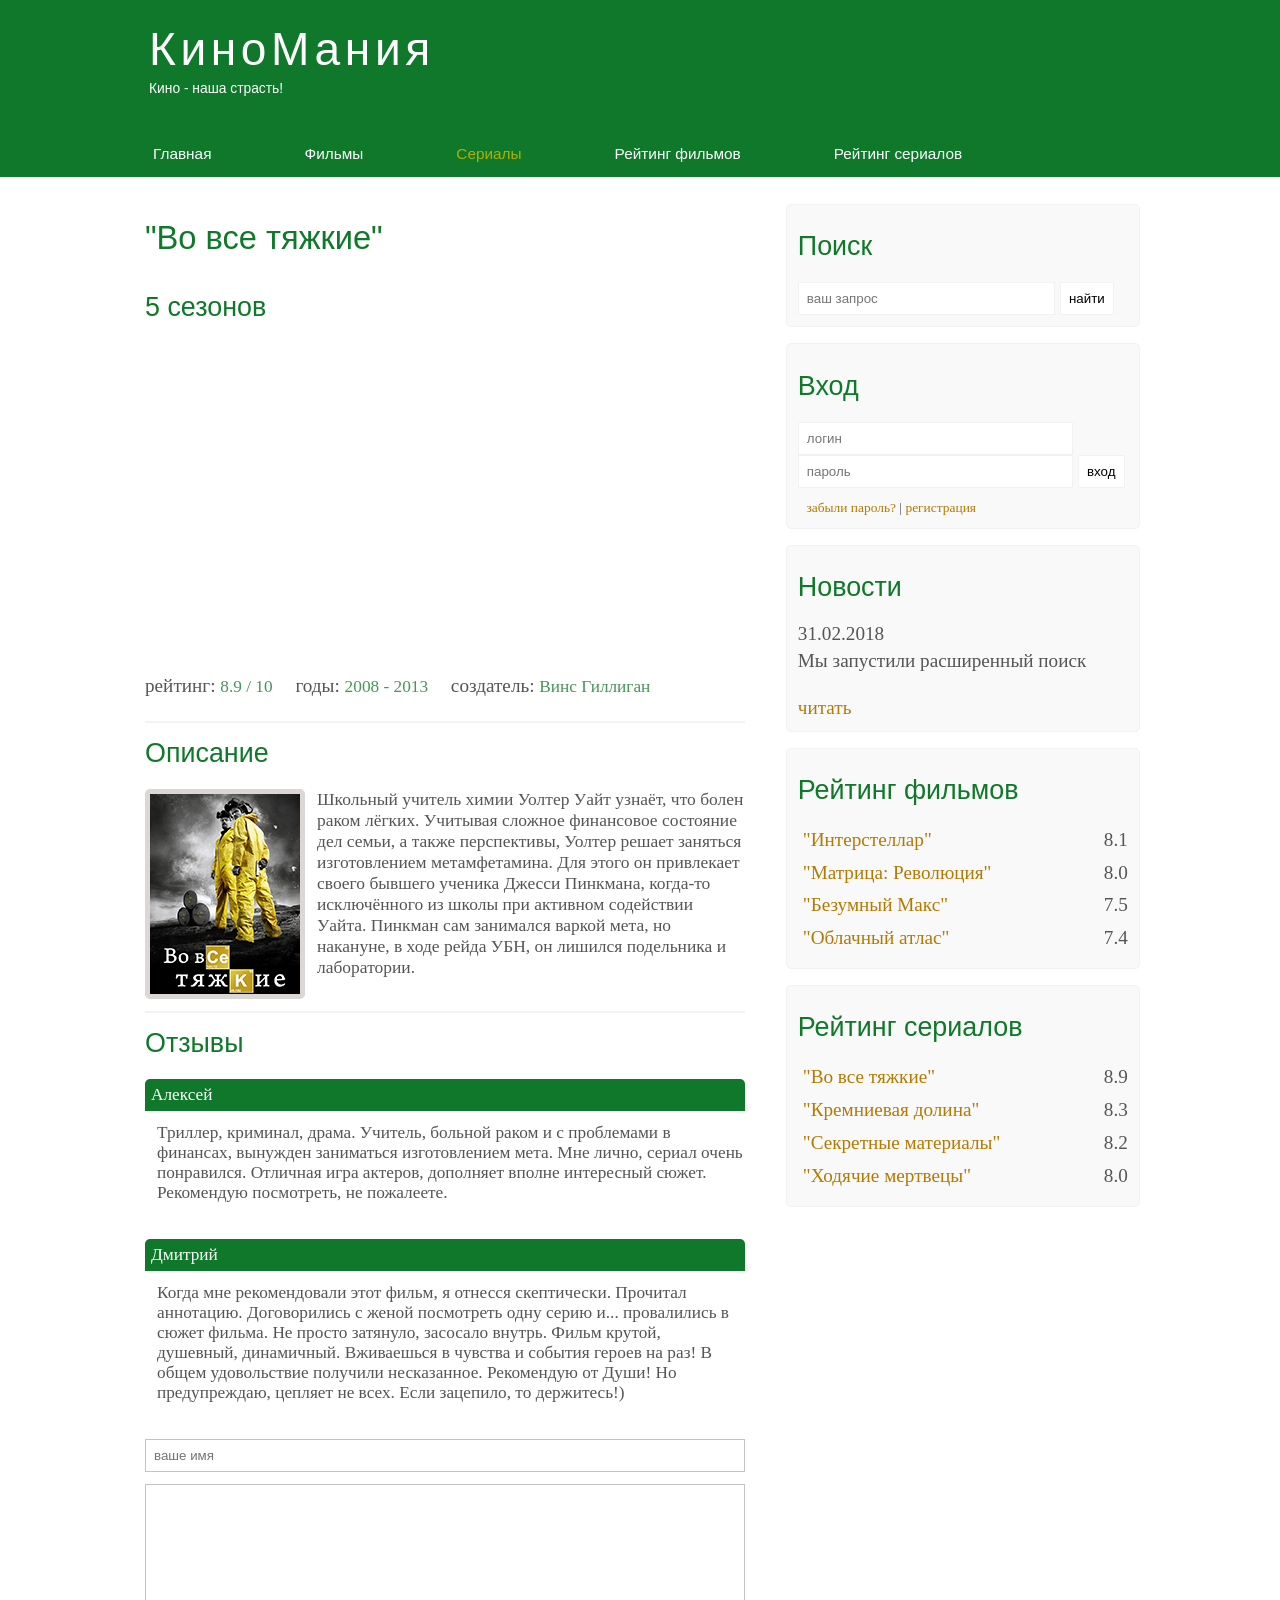
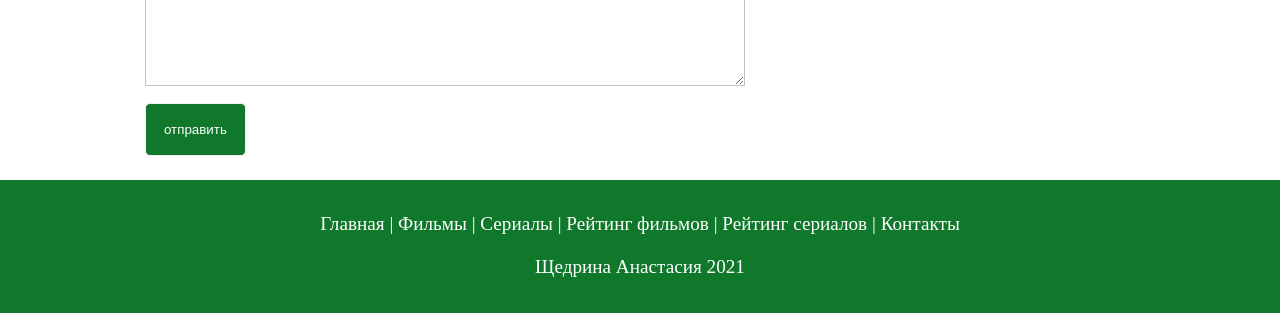
<file: show_breakingbad.html>
<!DOCTYPE html>
<html lang="ru">
<head>
	<meta charset="UTF-8">
	<meta name="viewport" content="width=device-width, initial-scale=1.0">
	<title>Во все тяжкие</title>
	<meta name="description" content="КиноМания - это портал о кино"/>
	<meta name="keywords" content="фильмы, фильмы онлайн, hd"/>
	<link rel="stylesheet" href="assets/css/style.css">
	<link rel="stylesheet" href="assets/css/style-mini-device.css">
	<link rel="stylesheet" href="assets/css/style-ipad.css">
	<link rel="shortcut icon" href="assets/img/icon.png" type="image/png">
</head>
<body>
	
	<div class="main">

		<div class="header">
			<div class="logo">
				<div class="logo_text">
					<h1><a href="/">КиноМания</a></h1>
					<h2>Кино - наша страсть!</h2>
				</div>
			</div>
			<div class="menubar">
				
				<ul class="menu">
					<li><a href="index.html">Главная</a></li>
					<li><a href="films.html">Фильмы</a></li>
					<li class="selected"><a href="series.html">Сериалы</a></li>
					<li><a href="films_rating.html">Рейтинг фильмов</a></li>
					<li><a href="series_rating.html">Рейтинг сериалов</a></li>
					<li><a href="contacts.html">Контакты</a></li>
				</ul>

			</div>

		</div>

		<div class="site_content">
			
			<div class="sidebar_container">

				<div class="sidebar">	
					<h2>Поиск</h2>
					<form method="post" action="#" id="search_form">
						<input type="search" name="search_field" placeholder="ваш запрос"/>
						<input type="submit" class="btn" value="найти"/>
					</form>
				</div>

				<div class="sidebar">
					<h2>Вход</h2>
					<form method="post" action="#" id="login">
						<input type="text" name="login_field" placeholder="логин"/>
						<input type="password" name="password_field" placeholder="пароль"/>
						<input type="submit" class="btn" value="вход"/>
						<div class="lables_passreg_text">
							<span><a href="#">забыли пароль?</a></span> | <span><a href="#">регистрация</a></span> 
						</div>
					</form>
				</div>

				<div class="sidebar">
					<h2>Новости</h2>
					<span>31.02.2018</span>
					<p>Мы запустили расширенный поиск</p>
					<a href="#">читать</a>
				</div>

				<div class="sidebar">
					<h2>Рейтинг фильмов</h2>
					<ul>
						<li><a href="show_inter.html">"Интерстеллар"</a><span class="rating_sidebar">8.1</span></li>
						<li><a href="show_matrix.html">"Матрица: Революция"</a><span class="rating_sidebar">8.0</span></li>
						<li><a href="show_max.html">"Безумный Макс"</a><span class="rating_sidebar">7.5</span></li>
						<li><a href="show_cloud.html">"Облачный атлас"</a><span class="rating_sidebar">7.4</span></li>
					</ul>
				</div>
				<div class="sidebar">
					<h2>Рейтинг сериалов</h2>
					<ul>
						<li><a href="show_breakingbad.html">"Во все тяжкие"</a><span class="rating_sidebar">8.9</span></li>
						<li><a href="show_silicon.html">"Кремниевая долина"</a><span class="rating_sidebar">8.3</span></li>
						<li><a href="show_xfiles.html">"Секретные материалы"</a><span class="rating_sidebar">8.2</span></li>
						<li><a href="show_dead.html">"Ходячие мертвецы"</a><span class="rating_sidebar">8.0</span></li>
					</ul>
				</div>
			</div>

			<div class="content">
				<h1>"Во все тяжкие"</h1>
				<h2>5 сезонов</h2>

				<iframe width="560" height="315" src="https://www.youtube.com/embed/8P0_iVgucs8" frameborder="0" allow="accelerometer; autoplay; clipboard-write; encrypted-media; gyroscope; picture-in-picture" allowfullscreen></iframe>

				<div class="info_series_page">
					<span class="label">рейтинг: </span><span class="value">8.9 / 10</span>
					<span class="label">годы: </span><span class="value">2008 - 2013</span>
					<span class="label">создатель: </span><span class="value">Винс Гиллиган</span>
				</div>

				<hr>

				<h2>Описание</h2>
				<div class="description_series">
					<img src="assets/img/breakingbad.png" alt=""/>
					Школьный учитель химии Уолтер Уайт узнаёт, что болен раком лёгких. Учитывая сложное финансовое состояние дел семьи, а также перспективы, Уолтер решает заняться изготовлением метамфетамина. Для этого он привлекает своего бывшего ученика Джесси Пинкмана, когда-то исключённого из школы при активном содействии Уайта. Пинкман сам занимался варкой мета, но накануне, в ходе рейда УБН, он лишился подельника и лаборатории.
				</div>

				<hr>

				<h2>Отзывы</h2>
				<div class="reviews">
					<div class="review_name">
						Алексей
					</div>
					<div class="review_text">
						Триллер, криминал, драма. Учитель, больной раком и с проблемами в финансах, вынужден заниматься изготовлением мета. Мне  лично, сериал очень понравился. Отличная игра актеров, дополняет вполне интересный сюжет. Рекомендую посмотреть, не пожалеете.
					</div>
				</div>

				<div class="reviews">
					<div class="review_name">
						Дмитрий
					</div>
					<div class="review_text">
						Когда мне рекомендовали этот фильм, я отнесся скептически. Прочитал аннотацию. Договорились с женой посмотреть одну серию и... провалились в сюжет фильма. Не просто затянуло, засосало внутрь. Фильм крутой, душевный, динамичный. Вживаешься в чувства и события героев на раз! В общем удовольствие получили несказанное. Рекомендую от Души! Но предупреждаю, цепляет не всех. Если зацепило, то держитесь!)
					</div>
				</div>

				<div class="send">
					<form method="post" action="#" id="review">
						<input type="text" name="review_name" placeholder="ваше имя">
						<textarea name="review_text"></textarea>
						<input type="submit" value="отправить">
					</form>
				</div>
			</div>

		</div>

		<div class="footer">
			<p>
				<a href="index.html">Главная</a> |
				<a href="films.html">Фильмы</a> |
				<a href="series.html">Сериалы</a> |
				<a href="films_rating.html">Рейтинг фильмов</a> |
				<a href="series_rating.html">Рейтинг сериалов</a> |
				<a href="contacts.html">Контакты</a>
			</p>
			<p>Щедрина Анастасия 2021</p>
		</div>

	</div>

</body>
</html>
</file>
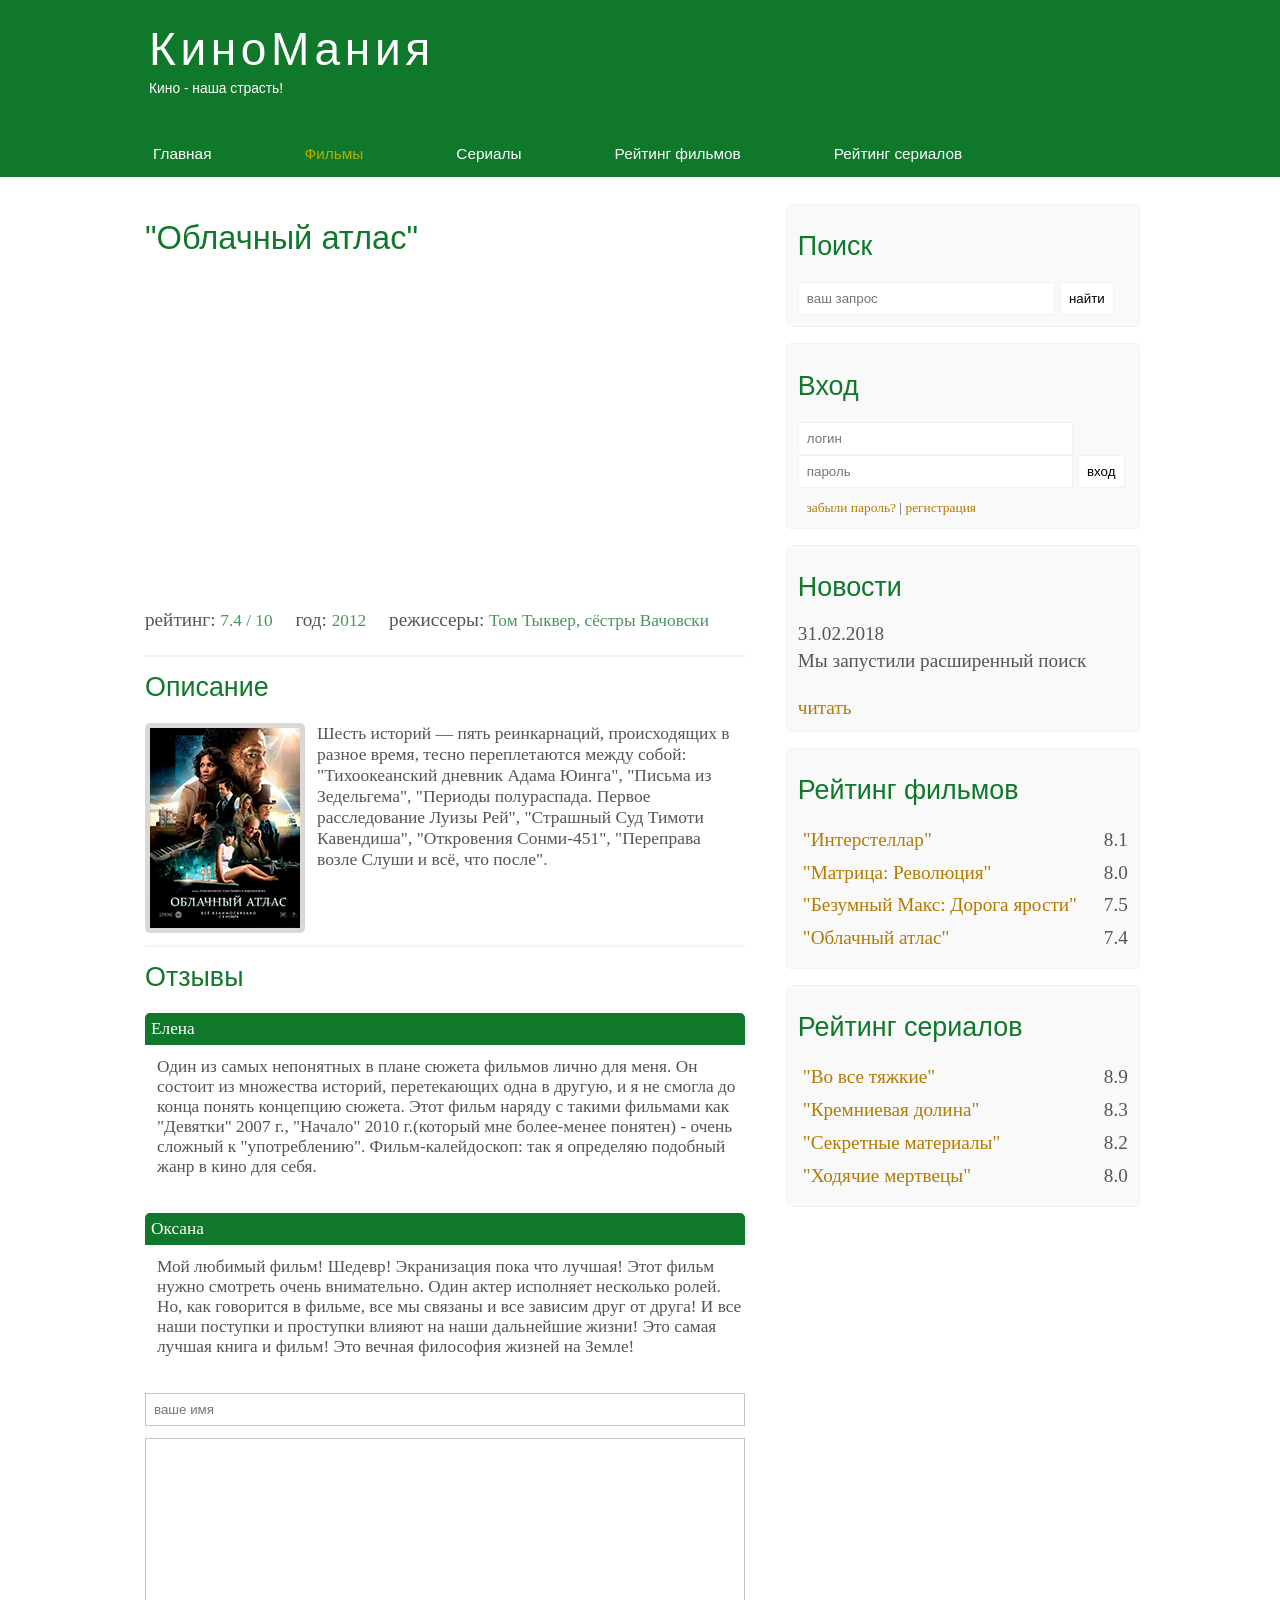
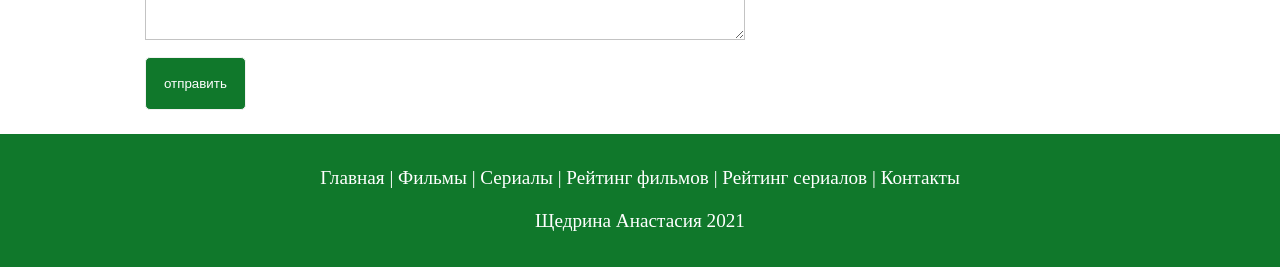
<file: show_cloud.html>
<!DOCTYPE html>
<html lang="ru">
<head>
	<meta charset="UTF-8">
	<meta name="viewport" content="width=device-width, initial-scale=1.0">
	<title>Облачный атлас</title>
	<meta name="description" content="КиноМания - это портал о кино"/>
	<meta name="keywords" content="фильмы, фильмы онлайн, hd"/>
	<link rel="stylesheet" href="assets/css/style.css">
	<link rel="stylesheet" href="assets/css/style-mini-device.css">
	<link rel="stylesheet" href="assets/css/style-ipad.css">
	<link rel="shortcut icon" href="assets/img/icon.png" type="image/png">
</head>
<body>
	
	<div class="main">

		<div class="header">
			<div class="logo">
				<div class="logo_text">
					<h1><a href="/">КиноМания</a></h1>
					<h2>Кино - наша страсть!</h2>
				</div>
			</div>
			<div class="menubar">
				
				<ul class="menu">
					<li><a href="index.html">Главная</a></li>
					<li class="selected"><a href="films.html">Фильмы</a></li>
					<li><a href="series.html">Сериалы</a></li>
					<li><a href="films_rating.html">Рейтинг фильмов</a></li>
					<li><a href="series_rating.html">Рейтинг сериалов</a></li>
					<li><a href="contacts.html">Контакты</a></li>
				</ul>

			</div>

		</div>

		<div class="site_content">
			
			<div class="sidebar_container">

				<div class="sidebar">	
					<h2>Поиск</h2>
					<form method="post" action="#" id="search_form">
						<input type="search" name="search_field" placeholder="ваш запрос"/>
						<input type="submit" class="btn" value="найти"/>
					</form>
				</div>

				<div class="sidebar">
					<h2>Вход</h2>
					<form method="post" action="#" id="login">
						<input type="text" name="login_field" placeholder="логин"/>
						<input type="password" name="password_field" placeholder="пароль"/>
						<input type="submit" class="btn" value="вход"/>
						<div class="lables_passreg_text">
							<span><a href="#">забыли пароль?</a></span> | <span><a href="#">регистрация</a></span> 
						</div>
					</form>
				</div>

				<div class="sidebar">
					<h2>Новости</h2>
					<span>31.02.2018</span>
					<p>Мы запустили расширенный поиск</p>
					<a href="#">читать</a>
				</div>

				<div class="sidebar">
					<h2>Рейтинг фильмов</h2>
					<ul>
						<li><a href="show_inter.html">"Интерстеллар"</a><span class="rating_sidebar">8.1</span></li>
						<li><a href="show_matrix.html">"Матрица: Революция"</a><span class="rating_sidebar">8.0</span></li>
						<li><a href="show_max.html">"Безумный Макс: Дорога ярости"</a><span class="rating_sidebar">7.5</span></li>
						<li><a href="show_cloud.html">"Облачный атлас"</a><span class="rating_sidebar">7.4</span></li>
					</ul>
				</div>

				<div class="sidebar">
					<h2>Рейтинг сериалов</h2>
					<ul>
						<li><a href="show_breakingbad.html">"Во все тяжкие"</a><span class="rating_sidebar">8.9</span></li>
						<li><a href="show_silicon.html">"Кремниевая долина"</a><span class="rating_sidebar">8.3</span></li>
						<li><a href="show_xfiles.html">"Секретные материалы"</a><span class="rating_sidebar">8.2</span></li>
						<li><a href="show_dead.html">"Ходячие мертвецы"</a><span class="rating_sidebar">8.0</span></li>
					</ul>
				</div>
			</div>

			<div class="content">
				<h1>"Облачный атлас"</h1>

				<iframe width="560" height="315" src="https://www.youtube.com/embed/K2VtiZSvwuo" frameborder="0" allow="accelerometer; autoplay; clipboard-write; encrypted-media; gyroscope; picture-in-picture" allowfullscreen></iframe>

				<div class="info_film_page">
					<span class="label">рейтинг: </span><span class="value">7.4 / 10</span>
					<span class="label">год: </span><span class="value">2012</span>
					<span class="label">режиссеры: </span><span class="value">Том Тыквер, сёстры Вачовски</span>
				</div>

				<hr>

				<h2>Описание</h2>
				<div class="description_film">
					<img src="assets/img/cloud.png" alt=""/>
					Шесть историй — пять реинкарнаций, происходящих в разное время, тесно переплетаются между собой: "Тихоокеанский дневник Адама Юинга", "Письма из Зедельгема", "Периоды полураспада. Первое расследование Луизы Рей", "Страшный Суд Тимоти Кавендиша", "Откровения Сонми-451", "Переправа возле Слуши и всё, что после".
				</div>

				<hr>

				<h2>Отзывы</h2>
				<div class="reviews">
					<div class="review_name">
						Елена
					</div>
					<div class="review_text">
						Один из самых непонятных в плане сюжета фильмов лично для меня. Он состоит из множества историй, перетекающих одна в другую, и я не смогла до конца понять концепцию сюжета. Этот фильм наряду с такими фильмами как "Девятки" 2007 г., "Начало" 2010 г.(который мне более-менее понятен) - очень сложный к "употреблению". Фильм-калейдоскоп: так я определяю подобный жанр в кино для себя.
					</div>
				</div>

				<div class="reviews">
					<div class="review_name">
						Оксана
					</div>
					<div class="review_text">
						Мой любимый фильм! Шедевр! Экранизация пока что лучшая! Этот фильм нужно смотреть очень внимательно. Один актер исполняет несколько ролей. Но, как говорится в фильме, все мы связаны и все зависим друг от друга! И все наши поступки и проступки влияют на наши дальнейшие жизни! Это самая лучшая книга и фильм! Это вечная философия жизней на Земле!
					</div>
				</div>

				<div class="send">
					<form method="post" action="#" id="review">
						<input type="text" name="review_name" placeholder="ваше имя">
						<textarea name="review_text"></textarea>
						<input type="submit" value="отправить">
					</form>
				</div>
			</div>

		</div>

		<div class="footer">
			<p>
				<a href="index.html">Главная</a> |
				<a href="films.html">Фильмы</a> |
				<a href="series.html">Сериалы</a> |
				<a href="films_rating.html">Рейтинг фильмов</a> |
				<a href="series_rating.html">Рейтинг сериалов</a> |
				<a href="contacts.html">Контакты</a>
			</p>
			<p>Щедрина Анастасия 2021</p>
		</div>

	</div>

</body>
</html>
</file>
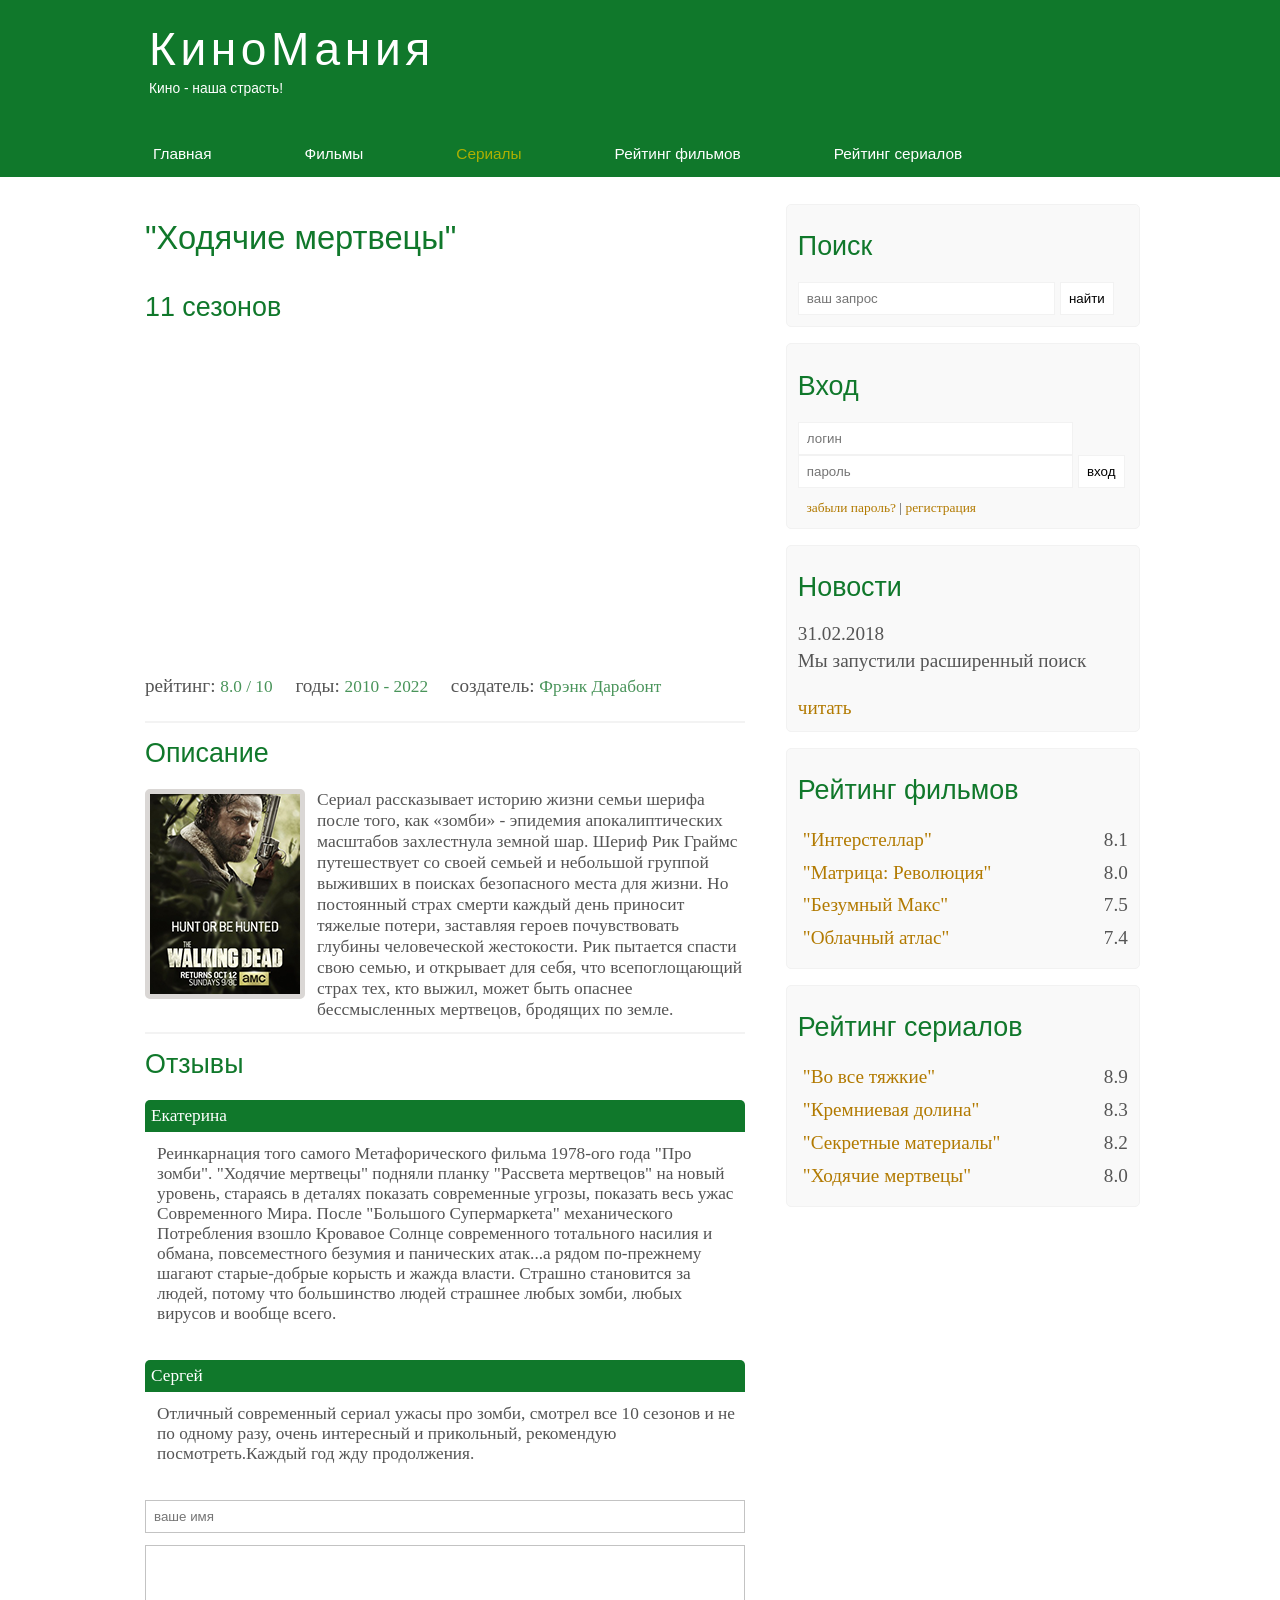
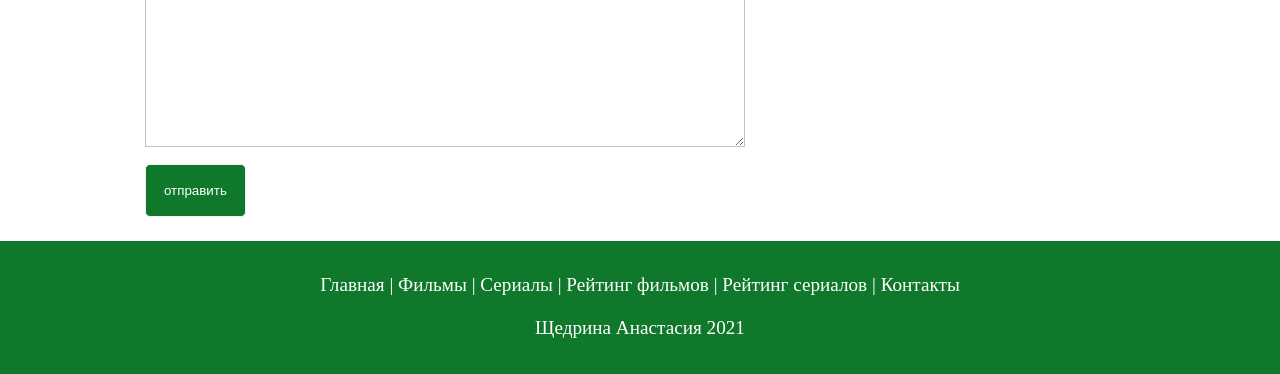
<file: show_dead.html>
<!DOCTYPE html>
<html lang="ru">
<head>
	<meta charset="UTF-8">
	<meta name="viewport" content="width=device-width, initial-scale=1.0">
	<title>Ходячие мертвецы</title>
	<meta name="description" content="КиноМания - это портал о кино"/>
	<meta name="keywords" content="фильмы, фильмы онлайн, hd"/>
	<link rel="stylesheet" href="assets/css/style.css">
	<link rel="stylesheet" href="assets/css/style-mini-device.css">
	<link rel="stylesheet" href="assets/css/style-ipad.css">
	<link rel="shortcut icon" href="assets/img/icon.png" type="image/png">
</head>
<body>
	
	<div class="main">

		<div class="header">
			<div class="logo">
				<div class="logo_text">
					<h1><a href="/">КиноМания</a></h1>
					<h2>Кино - наша страсть!</h2>
				</div>
			</div>
			<div class="menubar">
				
				<ul class="menu">
					<li><a href="index.html">Главная</a></li>
					<li><a href="films.html">Фильмы</a></li>
					<li class="selected"><a href="series.html">Сериалы</a></li>
					<li><a href="films_rating.html">Рейтинг фильмов</a></li>
					<li><a href="series_rating.html">Рейтинг сериалов</a></li>
					<li><a href="contacts.html">Контакты</a></li>
				</ul>

			</div>

		</div>

		<div class="site_content">
			
			<div class="sidebar_container">

				<div class="sidebar">	
					<h2>Поиск</h2>
					<form method="post" action="#" id="search_form">
						<input type="search" name="search_field" placeholder="ваш запрос"/>
						<input type="submit" class="btn" value="найти"/>
					</form>
				</div>

				<div class="sidebar">
					<h2>Вход</h2>
					<form method="post" action="#" id="login">
						<input type="text" name="login_field" placeholder="логин"/>
						<input type="password" name="password_field" placeholder="пароль"/>
						<input type="submit" class="btn" value="вход"/>
						<div class="lables_passreg_text">
							<span><a href="#">забыли пароль?</a></span> | <span><a href="#">регистрация</a></span> 
						</div>
					</form>
				</div>

				<div class="sidebar">
					<h2>Новости</h2>
					<span>31.02.2018</span>
					<p>Мы запустили расширенный поиск</p>
					<a href="#">читать</a>
				</div>

				<div class="sidebar">
					<h2>Рейтинг фильмов</h2>
					<ul>
						<li><a href="show_inter.html">"Интерстеллар"</a><span class="rating_sidebar">8.1</span></li>
						<li><a href="show_matrix.html">"Матрица: Революция"</a><span class="rating_sidebar">8.0</span></li>
						<li><a href="show_max.html">"Безумный Макс"</a><span class="rating_sidebar">7.5</span></li>
						<li><a href="show_cloud.html">"Облачный атлас"</a><span class="rating_sidebar">7.4</span></li>
					</ul>
				</div>
				<div class="sidebar">
					<h2>Рейтинг сериалов</h2>
					<ul>
						<li><a href="show_breakingbad.html">"Во все тяжкие"</a><span class="rating_sidebar">8.9</span></li>
						<li><a href="show_silicon.html">"Кремниевая долина"</a><span class="rating_sidebar">8.3</span></li>
						<li><a href="show_xfiles.html">"Секретные материалы"</a><span class="rating_sidebar">8.2</span></li>
						<li><a href="show_dead.html">"Ходячие мертвецы"</a><span class="rating_sidebar">8.0</span></li>
					</ul>
				</div>
			</div>

			<div class="content">
				<h1>"Ходячие мертвецы"</h1>
				<h2>11 сезонов</h2>

				<iframe width="560" height="315" src="https://www.youtube.com/embed/cTcbJzLS5eg" frameborder="0" allow="accelerometer; autoplay; clipboard-write; encrypted-media; gyroscope; picture-in-picture" allowfullscreen></iframe>

				<div class="info_series_page">
					<span class="label">рейтинг: </span><span class="value">8.0 / 10</span>
					<span class="label">годы: </span><span class="value">2010 - 2022</span>
					<span class="label">создатель: </span><span class="value">Фрэнк Дарабонт</span>
				</div>

				<hr>

				<h2>Описание</h2>
				<div class="description_series">
					<img src="assets/img/dead.png" alt=""/>
					Сериал рассказывает историю жизни семьи шерифа после того, как «зомби» - эпидемия апокалиптических масштабов захлестнула земной шар. Шериф Рик Граймс путешествует со своей семьей и небольшой группой выживших в поисках безопасного места для жизни. Но постоянный страх смерти каждый день приносит тяжелые потери, заставляя героев почувствовать глубины человеческой жестокости. Рик пытается спасти свою семью, и открывает для себя, что всепоглощающий страх тех, кто выжил, может быть опаснее бессмысленных мертвецов, бродящих по земле.
				</div>

				<hr>

				<h2>Отзывы</h2>
				<div class="reviews">
					<div class="review_name">
						Екатерина
					</div>
					<div class="review_text">
						Реинкарнация того самого Метафорического фильма 1978-ого года "Про зомби". "Ходячие мертвецы" подняли планку "Рассвета мертвецов" на новый уровень, стараясь в деталях показать современные угрозы, показать весь ужас Современного Мира. После "Большого Супермаркета" механического Потребления взошло Кровавое Солнце современного тотального насилия и обмана, повсеместного безумия и панических атак...а рядом по-прежнему шагают старые-добрые корысть и жажда власти. Страшно становится за людей, потому что большинство людей страшнее любых зомби, любых вирусов и вообще всего.
					</div>
				</div>

				<div class="reviews">
					<div class="review_name">
						Сергей
					</div>
					<div class="review_text">
						Отличный современный сериал ужасы про зомби, смотрел все 10 сезонов и не по одному разу, очень интересный и прикольный, рекомендую посмотреть.Каждый год жду продолжения.
					</div>
				</div>

				<div class="send">
					<form method="post" action="#" id="review">
						<input type="text" name="review_name" placeholder="ваше имя">
						<textarea name="review_text"></textarea>
						<input type="submit" value="отправить">
					</form>
				</div>
			</div>

		</div>

		<div class="footer">
			<p>
				<a href="index.html">Главная</a> |
				<a href="films.html">Фильмы</a> |
				<a href="series.html">Сериалы</a> |
				<a href="films_rating.html">Рейтинг фильмов</a> |
				<a href="series_rating.html">Рейтинг сериалов</a> |
				<a href="contacts.html">Контакты</a>
			</p>
			<p>Щедрина Анастасия 2021</p>
		</div>

	</div>

</body>
</html>
</file>
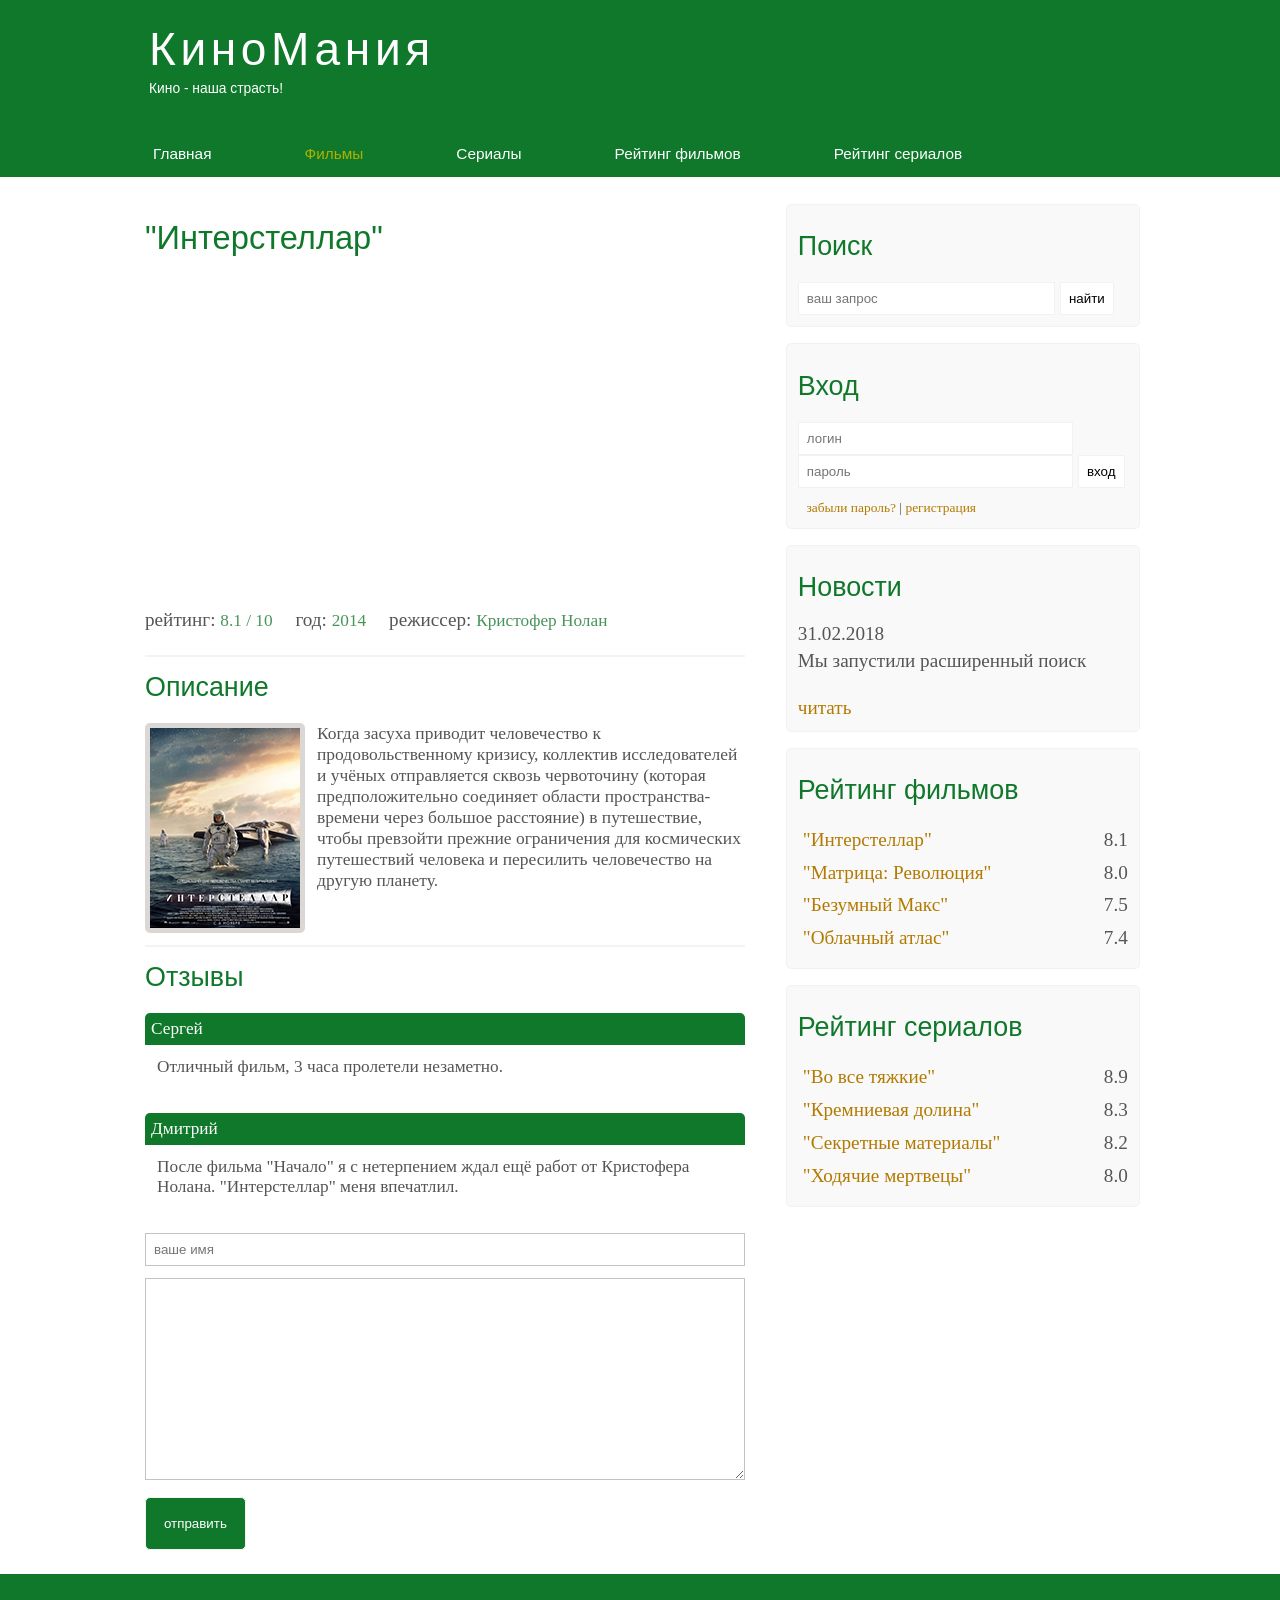
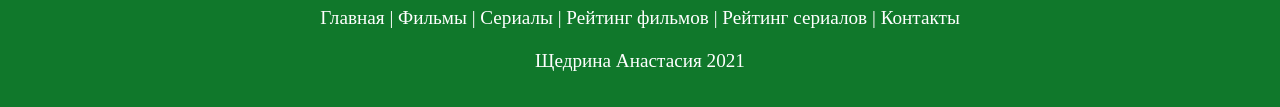
<file: show_inter.html>
<!DOCTYPE html>
<html lang="ru">
<head>
	<meta charset="UTF-8">
	<meta name="viewport" content="width=device-width, initial-scale=1.0">
	<title>Интерстеллар</title>
	<meta name="description" content="КиноМания - это портал о кино"/>
	<meta name="keywords" content="фильмы, фильмы онлайн, hd"/>
	<link rel="stylesheet" href="assets/css/style.css">
	<link rel="stylesheet" href="assets/css/style-mini-device.css">
	<link rel="stylesheet" href="assets/css/style-ipad.css">
	<link rel="shortcut icon" href="assets/img/icon.png" type="image/png">
</head>
<body>
	
	<div class="main">

		<div class="header">
			<div class="logo">
				<div class="logo_text">
					<h1><a href="/">КиноМания</a></h1>
					<h2>Кино - наша страсть!</h2>
				</div>
			</div>
			<div class="menubar">
				
				<ul class="menu">
					<li><a href="index.html">Главная</a></li>
					<li class="selected"><a href="films.html">Фильмы</a></li>
					<li><a href="series.html">Сериалы</a></li>
					<li><a href="films_rating.html">Рейтинг фильмов</a></li>
					<li><a href="series_rating.html">Рейтинг сериалов</a></li>
					<li><a href="contacts.html">Контакты</a></li>
				</ul>

			</div>

		</div>

		<div class="site_content">
			
			<div class="sidebar_container">

				<div class="sidebar">	
					<h2>Поиск</h2>
					<form method="post" action="#" id="search_form">
						<input type="search" name="search_field" placeholder="ваш запрос"/>
						<input type="submit" class="btn" value="найти"/>
					</form>
				</div>

				<div class="sidebar">
					<h2>Вход</h2>
					<form method="post" action="#" id="login">
						<input type="text" name="login_field" placeholder="логин"/>
						<input type="password" name="password_field" placeholder="пароль"/>
						<input type="submit" class="btn" value="вход"/>
						<div class="lables_passreg_text">
							<span><a href="#">забыли пароль?</a></span> | <span><a href="#">регистрация</a></span> 
						</div>
					</form>
				</div>

				<div class="sidebar">
					<h2>Новости</h2>
					<span>31.02.2018</span>
					<p>Мы запустили расширенный поиск</p>
					<a href="#">читать</a>
				</div>

				<div class="sidebar">
					<h2>Рейтинг фильмов</h2>
					<ul>
						<li><a href="show_inter.html">"Интерстеллар"</a><span class="rating_sidebar">8.1</span></li>
						<li><a href="show_matrix.html">"Матрица: Революция"</a><span class="rating_sidebar">8.0</span></li>
						<li><a href="show_max.html">"Безумный Макс"</a><span class="rating_sidebar">7.5</span></li>
						<li><a href="show_cloud.html">"Облачный атлас"</a><span class="rating_sidebar">7.4</span></li>
					</ul>
				</div>
				<div class="sidebar">
					<h2>Рейтинг сериалов</h2>
					<ul>
						<li><a href="show_breakingbad.html">"Во все тяжкие"</a><span class="rating_sidebar">8.9</span></li>
						<li><a href="show_silicon.html">"Кремниевая долина"</a><span class="rating_sidebar">8.3</span></li>
						<li><a href="show_xfiles.html">"Секретные материалы"</a><span class="rating_sidebar">8.2</span></li>
						<li><a href="show_dead.html">"Ходячие мертвецы"</a><span class="rating_sidebar">8.0</span></li>
					</ul>
				</div>
			</div>

			<div class="content">
				<h1>"Интерстеллар"</h1>

				<iframe width="560" height="315" src="https://www.youtube.com/embed/xHGRCBV46ik" frameborder="0" allow="accelerometer; autoplay; clipboard-write; encrypted-media; gyroscope; picture-in-picture" allowfullscreen></iframe>

				<div class="info_film_page">
					<span class="label">рейтинг: </span><span class="value">8.1 / 10</span>
					<span class="label">год: </span><span class="value">2014</span>
					<span class="label">режиссер: </span><span class="value">Кристофер Нолан</span>
				</div>

				<hr>

				<h2>Описание</h2>
				<div class="description_film">
					<img src="assets/img/inter.png" alt=""/>
					Когда засуха приводит человечество к продовольственному кризису, коллектив исследователей и учёных отправляется сквозь червоточину (которая предположительно соединяет области пространства-времени через большое расстояние) в путешествие, чтобы превзойти прежние ограничения для космических путешествий человека и пересилить человечество на другую планету.
				</div>

				<hr>

				<h2>Отзывы</h2>
				<div class="reviews">
					<div class="review_name">
						Сергей
					</div>
					<div class="review_text">
						Отличный фильм, 3 часа пролетели незаметно.
					</div>
				</div>

				<div class="reviews">
					<div class="review_name">
						Дмитрий
					</div>
					<div class="review_text">
						После фильма "Начало" я с нетерпением ждал ещё работ от Кристофера Нолана. "Интерстеллар" меня впечатлил.
					</div>
				</div>

				<div class="send">
					<form method="post" action="#" id="review">
						<input type="text" name="review_name" placeholder="ваше имя">
						<textarea name="review_text"></textarea>
						<input type="submit" value="отправить">
					</form>
				</div>
			</div>

		</div>

		<div class="footer">
			<p>
				<a href="index.html">Главная</a> |
				<a href="films.html">Фильмы</a> |
				<a href="series.html">Сериалы</a> |
				<a href="films_rating.html">Рейтинг фильмов</a> |
				<a href="series_rating.html">Рейтинг сериалов</a> |
				<a href="contacts.html">Контакты</a>
			</p>
			<p>Щедрина Анастасия 2021</p>
		</div>

	</div>

</body>
</html>
</file>
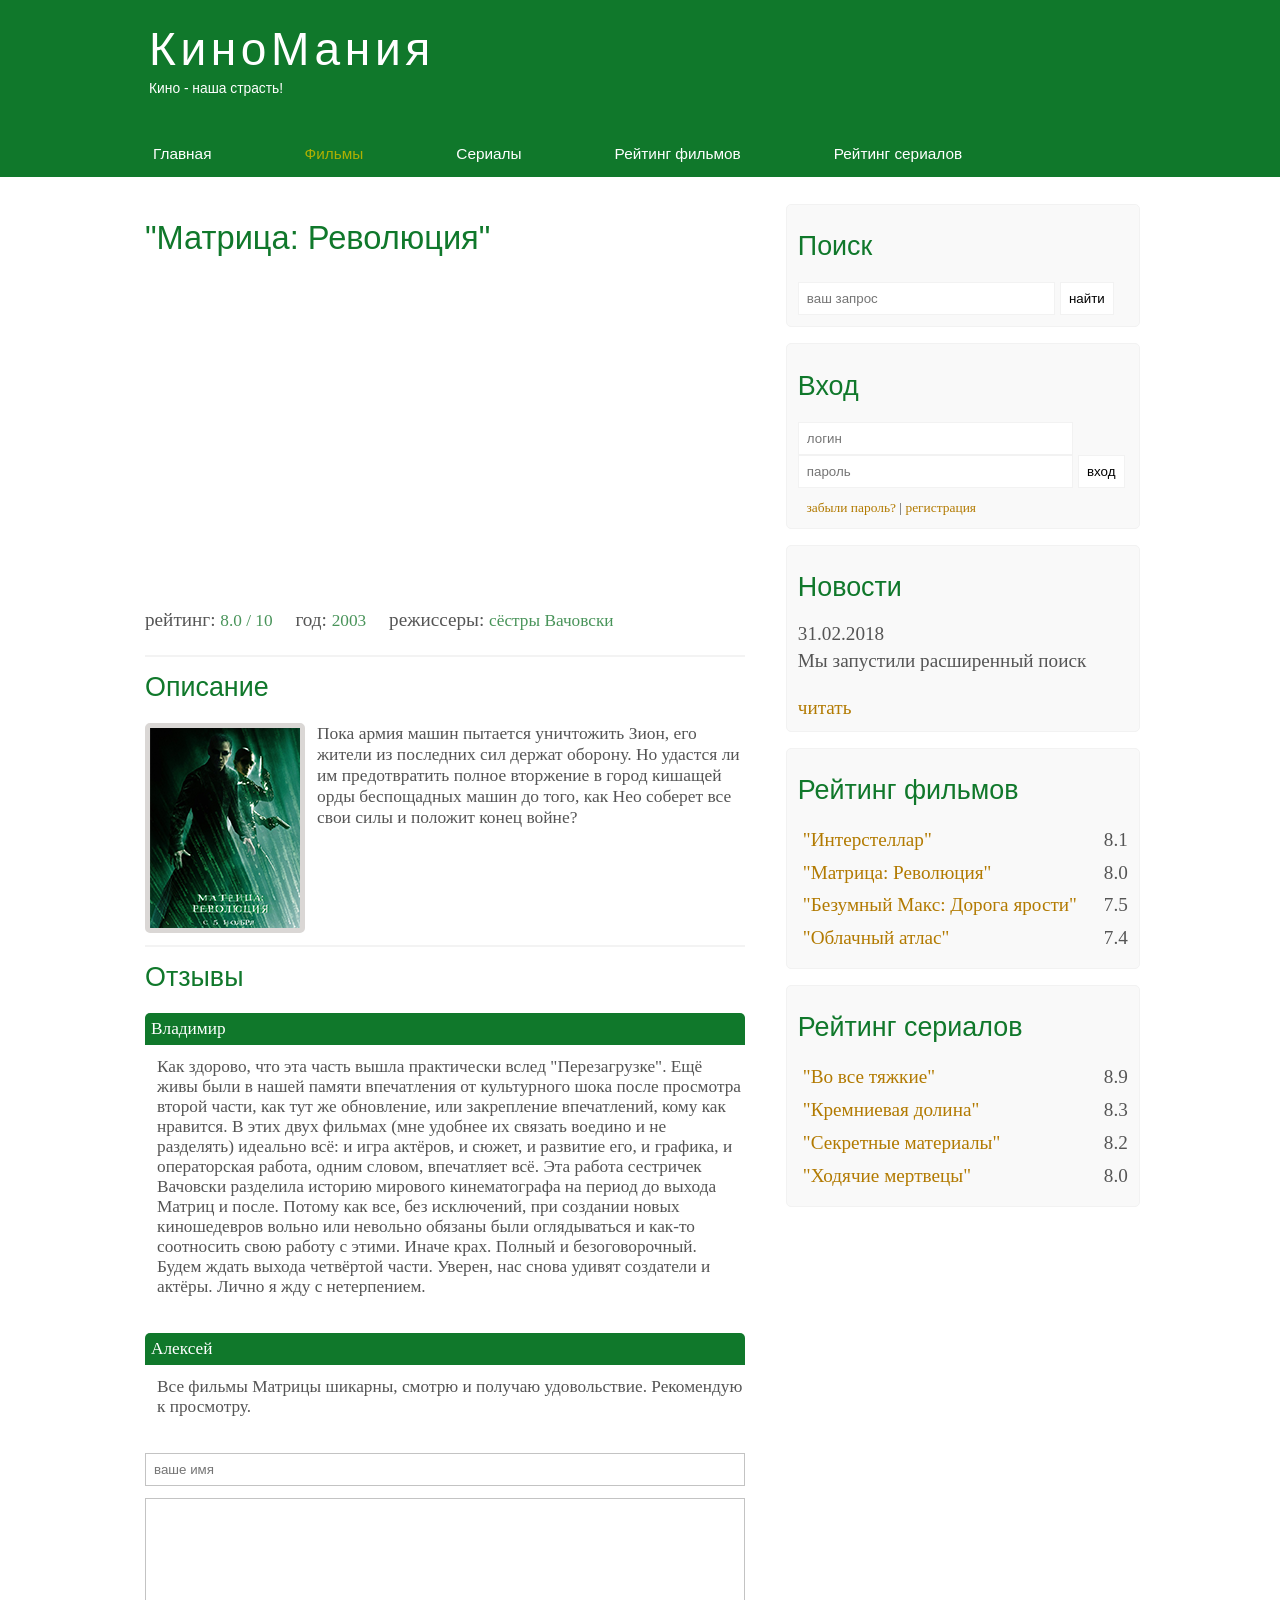
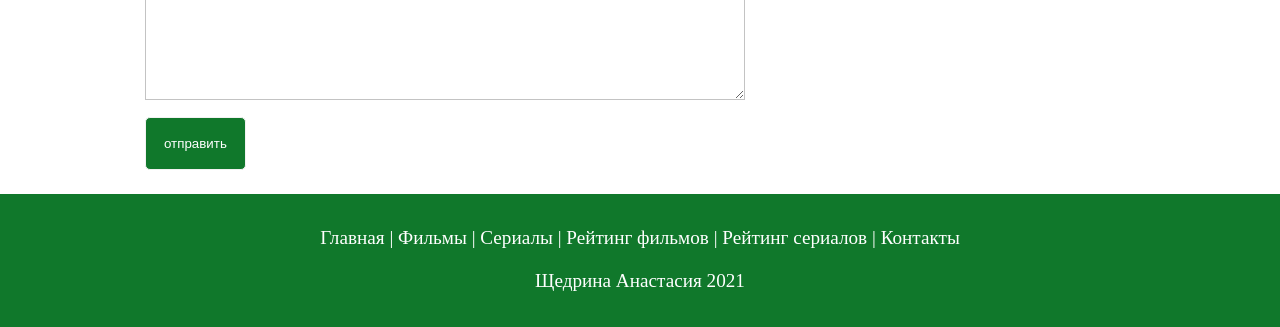
<file: show_matrix.html>
<!DOCTYPE html>
<html lang="ru">
<head>
	<meta charset="UTF-8">
	<meta name="viewport" content="width=device-width, initial-scale=1.0">
	<title>Матрица: Революция</title>
	<meta name="description" content="КиноМания - это портал о кино"/>
	<meta name="keywords" content="фильмы, фильмы онлайн, hd"/>
	<link rel="stylesheet" href="assets/css/style.css">
	<link rel="stylesheet" href="assets/css/style-mini-device.css">
	<link rel="stylesheet" href="assets/css/style-ipad.css">
	<link rel="shortcut icon" href="assets/img/icon.png" type="image/png">
</head>
<body>
	
	<div class="main">

		<div class="header">
			<div class="logo">
				<div class="logo_text">
					<h1><a href="/">КиноМания</a></h1>
					<h2>Кино - наша страсть!</h2>
				</div>
			</div>
			<div class="menubar">
				
				<ul class="menu">
					<li><a href="index.html">Главная</a></li>
					<li class="selected"><a href="films.html">Фильмы</a></li>
					<li><a href="series.html">Сериалы</a></li>
					<li><a href="films_rating.html">Рейтинг фильмов</a></li>
					<li><a href="series_rating.html">Рейтинг сериалов</a></li>
					<li><a href="contacts.html">Контакты</a></li>
				</ul>

			</div>

		</div>

		<div class="site_content">
			
			<div class="sidebar_container">

				<div class="sidebar">	
					<h2>Поиск</h2>
					<form method="post" action="#" id="search_form">
						<input type="search" name="search_field" placeholder="ваш запрос"/>
						<input type="submit" class="btn" value="найти"/>
					</form>
				</div>

				<div class="sidebar">
					<h2>Вход</h2>
					<form method="post" action="#" id="login">
						<input type="text" name="login_field" placeholder="логин"/>
						<input type="password" name="password_field" placeholder="пароль"/>
						<input type="submit" class="btn" value="вход"/>
						<div class="lables_passreg_text">
							<span><a href="#">забыли пароль?</a></span> | <span><a href="#">регистрация</a></span> 
						</div>
					</form>
				</div>

				<div class="sidebar">
					<h2>Новости</h2>
					<span>31.02.2018</span>
					<p>Мы запустили расширенный поиск</p>
					<a href="#">читать</a>
				</div>

				<div class="sidebar">
					<h2>Рейтинг фильмов</h2>
					<ul>
						<li><a href="show_inter.html">"Интерстеллар"</a><span class="rating_sidebar">8.1</span></li>
						<li><a href="show_matrix.html">"Матрица: Революция"</a><span class="rating_sidebar">8.0</span></li>
						<li><a href="show_max.html">"Безумный Макс: Дорога ярости"</a><span class="rating_sidebar">7.5</span></li>
						<li><a href="show_cloud.html">"Облачный атлас"</a><span class="rating_sidebar">7.4</span></li>
					</ul>
				</div>
				<div class="sidebar">
					<h2>Рейтинг сериалов</h2>
					<ul>
						<li><a href="show_breakingbad.html">"Во все тяжкие"</a><span class="rating_sidebar">8.9</span></li>
						<li><a href="show_silicon.html">"Кремниевая долина"</a><span class="rating_sidebar">8.3</span></li>
						<li><a href="show_xfiles.html">"Секретные материалы"</a><span class="rating_sidebar">8.2</span></li>
						<li><a href="show_dead.html">"Ходячие мертвецы"</a><span class="rating_sidebar">8.0</span></li>
					</ul>
				</div>
			</div>

			<div class="content">
				<h1>"Матрица: Революция"</h1>

				<iframe width="560" height="315" src="https://www.youtube.com/embed/PCHMZH998aY" frameborder="0" allow="accelerometer; autoplay; clipboard-write; encrypted-media; gyroscope; picture-in-picture" allowfullscreen></iframe>

				<div class="info_film_page">
					<span class="label">рейтинг: </span><span class="value">8.0 / 10</span>
					<span class="label">год: </span><span class="value">2003</span>
					<span class="label">режиссеры: </span><span class="value">сёстры Вачовски</span>
				</div>

				<hr>

				<h2>Описание</h2>
				<div class="description_film">
					<img src="assets/img/matrix.png" alt=""/>
					Пока армия машин пытается уничтожить Зион, его жители из последних сил держат оборону. Но удастся ли им предотвратить полное вторжение в город кишащей орды беспощадных машин до того, как Нео соберет все свои силы и положит конец войне?
				</div>

				<hr>

				<h2>Отзывы</h2>
				<div class="reviews">
					<div class="review_name">
						Владимир
					</div>
					<div class="review_text">
						Как здорово, что эта часть вышла практически вслед "Перезагрузке". Ещё живы были в нашей памяти впечатления от культурного шока после просмотра второй части, как тут же обновление, или закрепление впечатлений, кому как нравится. В этих двух фильмах (мне удобнее их связать воедино и не разделять) идеально всё: и игра актёров, и сюжет, и развитие его, и графика, и операторская работа, одним словом, впечатляет всё. Эта работа сестричек Вачовски разделила историю мирового кинематографа на период до выхода Матриц и после. Потому как все, без исключений, при создании новых киношедевров вольно или невольно обязаны были оглядываться и как-то соотносить свою работу с этими. Иначе крах. Полный и безоговорочный. Будем ждать выхода четвёртой части. Уверен, нас снова удивят создатели и актёры. Лично я жду с нетерпением.
					</div>
				</div>

				<div class="reviews">
					<div class="review_name">
						Алексей
					</div>
					<div class="review_text">
						Все фильмы Матрицы шикарны, смотрю и получаю удовольствие. Рекомендую к просмотру.
					</div>
				</div>

				<div class="send">
					<form method="post" action="#" id="review">
						<input type="text" name="review_name" placeholder="ваше имя">
						<textarea name="review_text"></textarea>
						<input type="submit" value="отправить">
					</form>
				</div>
			</div>

		</div>

		<div class="footer">
			<p>
				<a href="index.html">Главная</a> |
				<a href="films.html">Фильмы</a> |
				<a href="series.html">Сериалы</a> |
				<a href="films_rating.html">Рейтинг фильмов</a> |
				<a href="series_rating.html">Рейтинг сериалов</a> |
				<a href="contacts.html">Контакты</a>
			</p>
			<p>Щедрина Анастасия 2021</p>
		</div>

	</div>

</body>
</html>
</file>
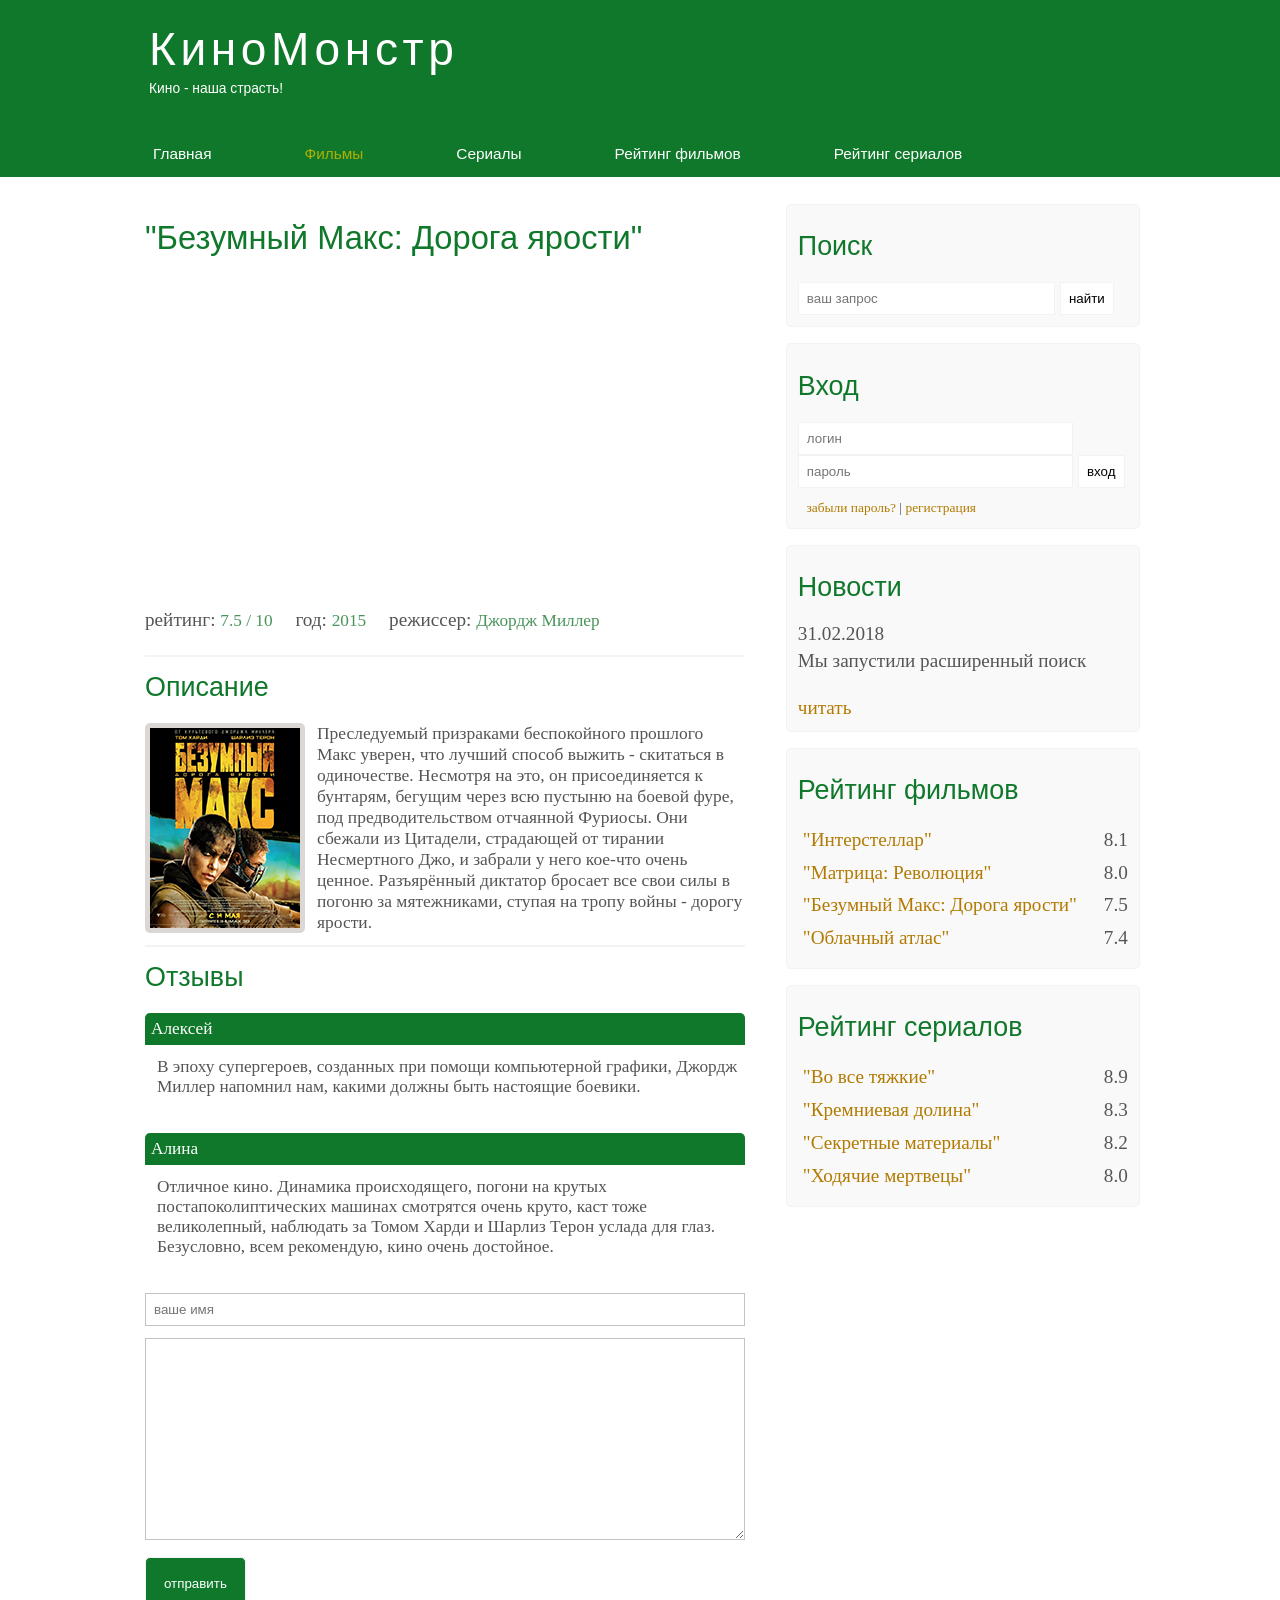
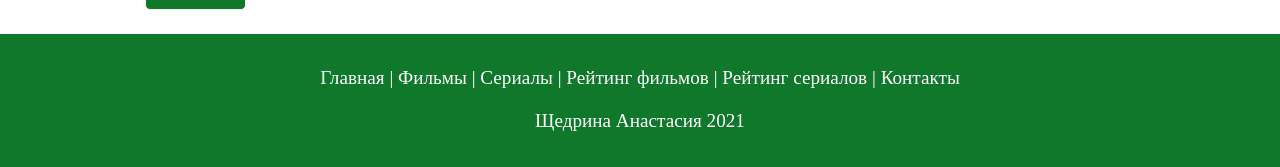
<file: show_max.html>
<!DOCTYPE html>
<html lang="ru">
<head>
	<meta charset="UTF-8">
	<meta name="viewport" content="width=device-width, initial-scale=1.0">
	<title>Безумный Макс: Дорога ярости</title>
	<meta name="description" content="КиноМонстр - это портал о кино"/>
	<meta name="keywords" content="фильмы, фильмы онлайн, hd"/>
	<link rel="stylesheet" href="assets/css/style.css">
	<link rel="stylesheet" href="assets/css/style-mini-device.css">
	<link rel="stylesheet" href="assets/css/style-ipad.css">
	<link rel="shortcut icon" href="assets/img/icon.png" type="image/png">
</head>
<body>
	
	<div class="main">

		<div class="header">
			<div class="logo">
				<div class="logo_text">
					<h1><a href="/">КиноМонстр</a></h1>
					<h2>Кино - наша страсть!</h2>
				</div>
			</div>
			<div class="menubar">
				
				<ul class="menu">
					<li><a href="index.html">Главная</a></li>
					<li class="selected"><a href="films.html">Фильмы</a></li>
					<li><a href="series.html">Сериалы</a></li>
					<li><a href="films_rating.html">Рейтинг фильмов</a></li>
					<li><a href="series_rating.html">Рейтинг сериалов</a></li>
					<li><a href="contacts.html">Контакты</a></li>
				</ul>

			</div>

		</div>

		<div class="site_content">
			
			<div class="sidebar_container">

				<div class="sidebar">	
					<h2>Поиск</h2>
					<form method="post" action="#" id="search_form">
						<input type="search" name="search_field" placeholder="ваш запрос"/>
						<input type="submit" class="btn" value="найти"/>
					</form>
				</div>

				<div class="sidebar">
					<h2>Вход</h2>
					<form method="post" action="#" id="login">
						<input type="text" name="login_field" placeholder="логин"/>
						<input type="password" name="password_field" placeholder="пароль"/>
						<input type="submit" class="btn" value="вход"/>
						<div class="lables_passreg_text">
							<span><a href="#">забыли пароль?</a></span> | <span><a href="#">регистрация</a></span> 
						</div>
					</form>
				</div>

				<div class="sidebar">
					<h2>Новости</h2>
					<span>31.02.2018</span>
					<p>Мы запустили расширенный поиск</p>
					<a href="#">читать</a>
				</div>

				<div class="sidebar">
					<h2>Рейтинг фильмов</h2>
					<ul>
						<li><a href="show_inter.html">"Интерстеллар"</a><span class="rating_sidebar">8.1</span></li>
						<li><a href="show_matrix.html">"Матрица: Революция"</a><span class="rating_sidebar">8.0</span></li>
						<li><a href="show_max.html">"Безумный Макс: Дорога ярости"</a><span class="rating_sidebar">7.5</span></li>
						<li><a href="show_cloud.html">"Облачный атлас"</a><span class="rating_sidebar">7.4</span></li>
					</ul>
				</div>
				<div class="sidebar">
					<h2>Рейтинг сериалов</h2>
					<ul>
						<li><a href="show_breakingbad.html">"Во все тяжкие"</a><span class="rating_sidebar">8.9</span></li>
						<li><a href="show_silicon.html">"Кремниевая долина"</a><span class="rating_sidebar">8.3</span></li>
						<li><a href="show_xfiles.html">"Секретные материалы"</a><span class="rating_sidebar">8.2</span></li>
						<li><a href="show_dead.html">"Ходячие мертвецы"</a><span class="rating_sidebar">8.0</span></li>
					</ul>
				</div>
			</div>

			<div class="content">
				<h1>"Безумный Макс: Дорога ярости"</h1>

				<iframe width="560" height="315" src="https://www.youtube.com/embed/an_MiUmpgs0" frameborder="0" allow="accelerometer; autoplay; clipboard-write; encrypted-media; gyroscope; picture-in-picture" allowfullscreen></iframe>

				<div class="info_film_page">
					<span class="label">рейтинг: </span><span class="value">7.5 / 10</span>
					<span class="label">год: </span><span class="value">2015</span>
					<span class="label">режиссер: </span><span class="value">Джордж Миллер</span>
				</div>

				<hr>

				<h2>Описание</h2>
				<div class="description_film">
					<img src="assets/img/max.png" alt=""/>
					Преследуемый призраками беспокойного прошлого Макс уверен, что лучший способ выжить - скитаться в одиночестве. Несмотря на это, он присоединяется к бунтарям, бегущим через всю пустыню на боевой фуре, под предводительством отчаянной Фуриосы. Они сбежали из Цитадели, страдающей от тирании Несмертного Джо, и забрали у него кое-что очень ценное. Разъярённый диктатор бросает все свои силы в погоню за мятежниками, ступая на тропу войны - дорогу ярости.
				</div>

				<hr>

				<h2>Отзывы</h2>
				<div class="reviews">
					<div class="review_name">
						Алексей
					</div>
					<div class="review_text">
						В эпоху супергероев, созданных при помощи компьютерной графики, Джордж Миллер напомнил нам, какими должны быть настоящие боевики.
					</div>
				</div>

				<div class="reviews">
					<div class="review_name">
						Алина
					</div>
					<div class="review_text">
						Отличное кино. Динамика происходящего, погони на крутых постапоколиптических машинах смотрятся очень круто, каст тоже великолепный, наблюдать за Томом Харди и Шарлиз Терон услада для глаз. Безусловно, всем рекомендую, кино очень достойное.
					</div>
				</div>

				<div class="send">
					<form method="post" action="#" id="review">
						<input type="text" name="review_name" placeholder="ваше имя">
						<textarea name="review_text"></textarea>
						<input type="submit" value="отправить">
					</form>
				</div>
			</div>

		</div>

		<div class="footer">
			<p>
				<a href="index.html">Главная</a> |
				<a href="films.html">Фильмы</a> |
				<a href="series.html">Сериалы</a> |
				<a href="films_rating.html">Рейтинг фильмов</a> |
				<a href="series_rating.html">Рейтинг сериалов</a> |
				<a href="contacts.html">Контакты</a>
			</p>
			<p>Щедрина Анастасия 2021</p>
		</div>

	</div>

</body>
</html>
</file>
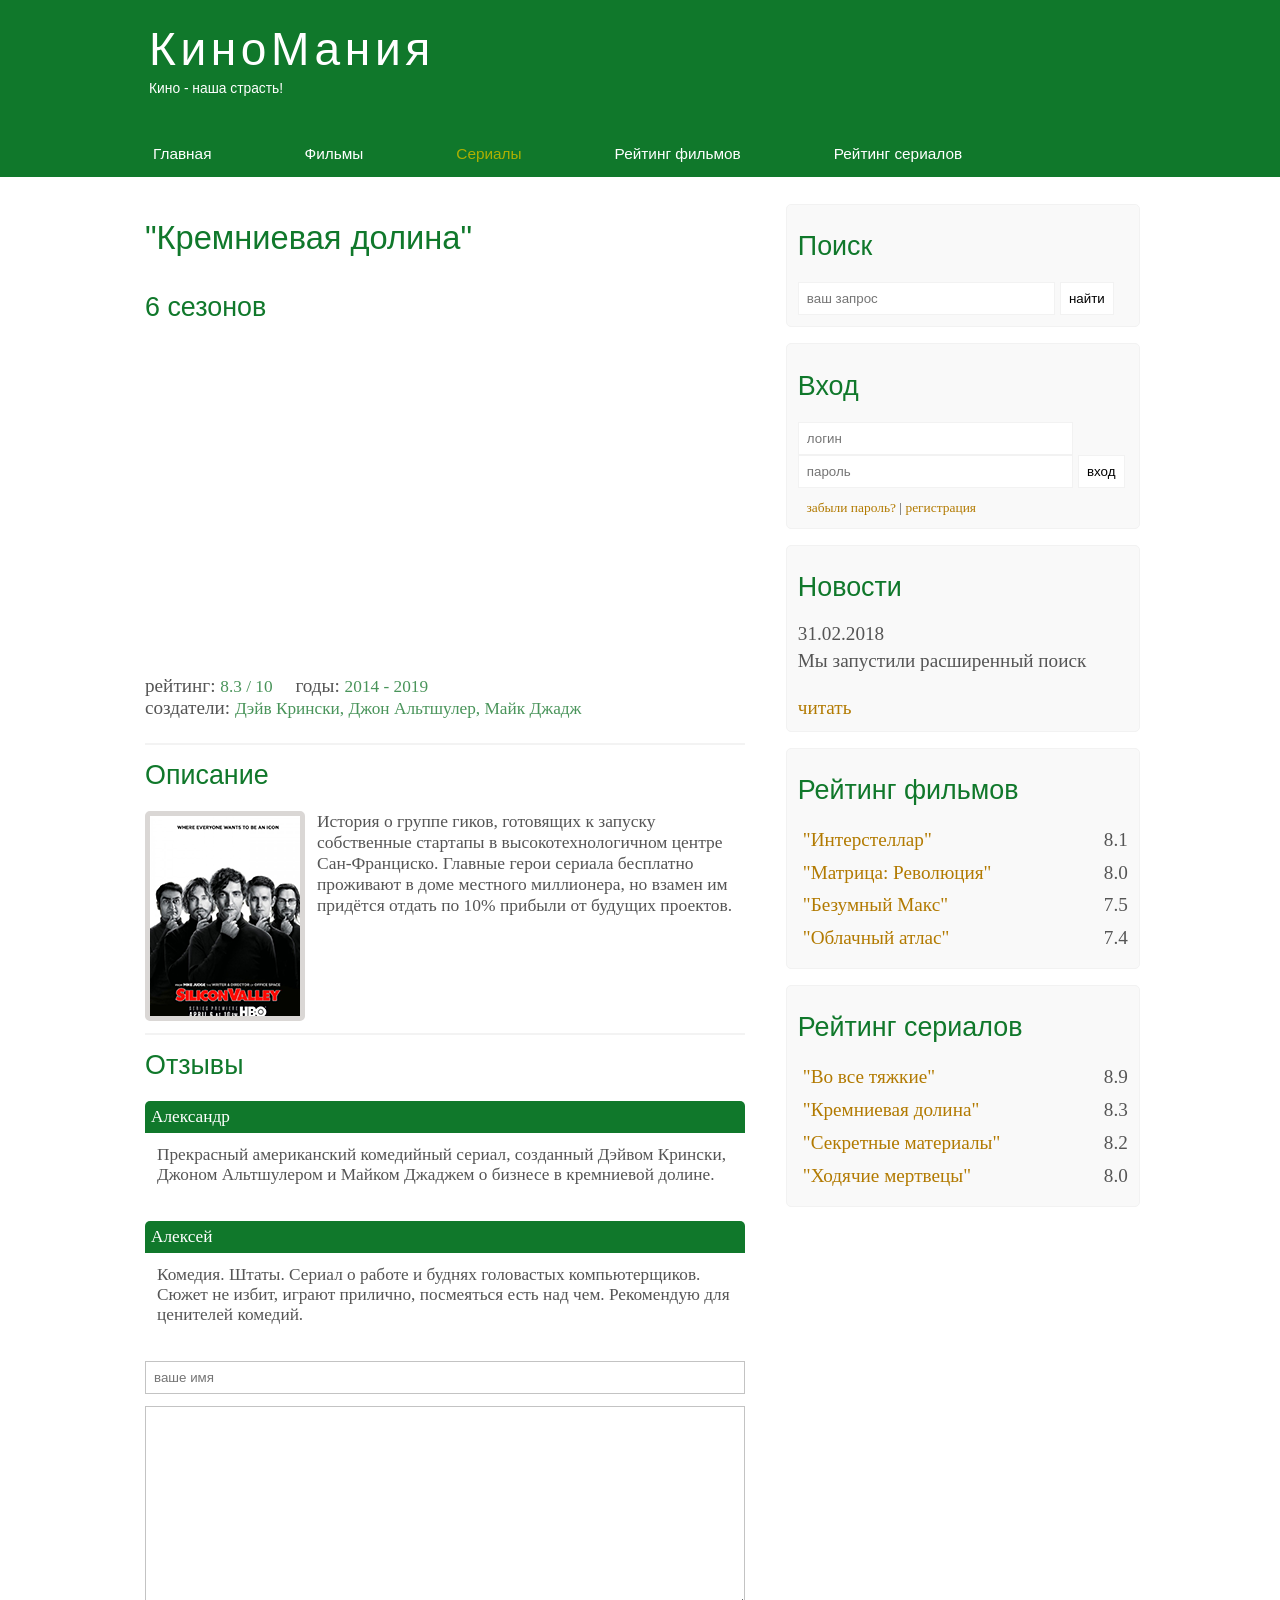
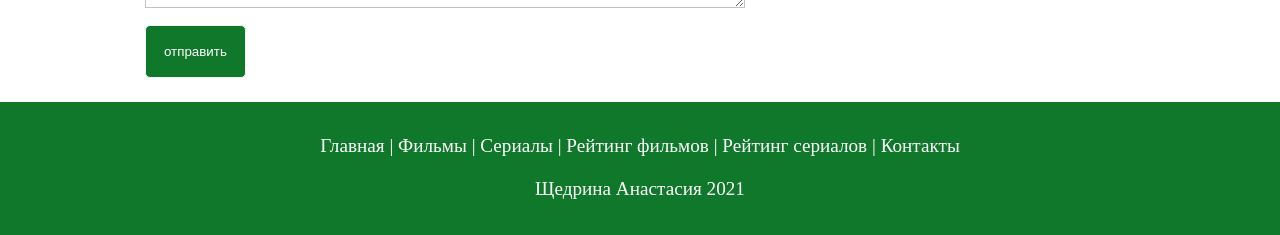
<file: show_silicon.html>
<!DOCTYPE html>
<html lang="ru">
<head>
	<meta charset="UTF-8">
	<meta name="viewport" content="width=device-width, initial-scale=1.0">
	<title>Кремниевая долина</title>
	<meta name="description" content="КиноМания - это портал о кино"/>
	<meta name="keywords" content="фильмы, фильмы онлайн, hd"/>
	<link rel="stylesheet" href="assets/css/style.css">
	<link rel="stylesheet" href="assets/css/style-mini-device.css">
	<link rel="stylesheet" href="assets/css/style-ipad.css">
	<link rel="shortcut icon" href="assets/img/icon.png" type="image/png">
</head>
<body>
	
	<div class="main">

		<div class="header">
			<div class="logo">
				<div class="logo_text">
					<h1><a href="/">КиноМания</a></h1>
					<h2>Кино - наша страсть!</h2>
				</div>
			</div>
			<div class="menubar">
				
				<ul class="menu">
					<li><a href="index.html">Главная</a></li>
					<li><a href="films.html">Фильмы</a></li>
					<li class="selected"><a href="series.html">Сериалы</a></li>
					<li><a href="films_rating.html">Рейтинг фильмов</a></li>
					<li><a href="series_rating.html">Рейтинг сериалов</a></li>
					<li><a href="contacts.html">Контакты</a></li>
				</ul>

			</div>

		</div>

		<div class="site_content">
			
			<div class="sidebar_container">

				<div class="sidebar">	
					<h2>Поиск</h2>
					<form method="post" action="#" id="search_form">
						<input type="search" name="search_field" placeholder="ваш запрос"/>
						<input type="submit" class="btn" value="найти"/>
					</form>
				</div>

				<div class="sidebar">
					<h2>Вход</h2>
					<form method="post" action="#" id="login">
						<input type="text" name="login_field" placeholder="логин"/>
						<input type="password" name="password_field" placeholder="пароль"/>
						<input type="submit" class="btn" value="вход"/>
						<div class="lables_passreg_text">
							<span><a href="#">забыли пароль?</a></span> | <span><a href="#">регистрация</a></span> 
						</div>
					</form>
				</div>

				<div class="sidebar">
					<h2>Новости</h2>
					<span>31.02.2018</span>
					<p>Мы запустили расширенный поиск</p>
					<a href="#">читать</a>
				</div>

				<div class="sidebar">
					<h2>Рейтинг фильмов</h2>
					<ul>
						<li><a href="show_inter.html">"Интерстеллар"</a><span class="rating_sidebar">8.1</span></li>
						<li><a href="show_matrix.html">"Матрица: Революция"</a><span class="rating_sidebar">8.0</span></li>
						<li><a href="show_max.html">"Безумный Макс"</a><span class="rating_sidebar">7.5</span></li>
						<li><a href="show_cloud.html">"Облачный атлас"</a><span class="rating_sidebar">7.4</span></li>
					</ul>
				</div>
				<div class="sidebar">
					<h2>Рейтинг сериалов</h2>
					<ul>
						<li><a href="show_breakingbad.html">"Во все тяжкие"</a><span class="rating_sidebar">8.9</span></li>
						<li><a href="show_silicon.html">"Кремниевая долина"</a><span class="rating_sidebar">8.3</span></li>
						<li><a href="show_xfiles.html">"Секретные материалы"</a><span class="rating_sidebar">8.2</span></li>
						<li><a href="show_dead.html">"Ходячие мертвецы"</a><span class="rating_sidebar">8.0</span></li>
					</ul>
				</div>
			</div>

			<div class="content">
				<h1>"Кремниевая долина"</h1>
				<h2>6 сезонов</h2>

				<iframe width="560" height="315" src="https://www.youtube.com/embed/xDyV7h1pd-A" frameborder="0" allow="accelerometer; autoplay; clipboard-write; encrypted-media; gyroscope; picture-in-picture" allowfullscreen></iframe>

				<div class="info_series_page">
					<span class="label">рейтинг: </span><span class="value">8.3 / 10</span>
					<span class="label">годы: </span><span class="value">2014 - 2019</span><br>
					<span class="label">создатели: </span><span class="value">Дэйв Крински, Джон Альтшулер, Майк Джадж</span>
				</div>

				<hr>

				<h2>Описание</h2>
				<div class="description_series">
					<img src="assets/img/silicon.png" alt=""/>
					История о группе гиков, готовящих к запуску собственные стартапы в высокотехнологичном центре Сан-Франциско. Главные герои сериала бесплатно проживают в доме местного миллионера, но взамен им придётся отдать по 10% прибыли от будущих проектов.
				</div>

				<hr>

				<h2>Отзывы</h2>
				<div class="reviews">
					<div class="review_name">
						Александр
					</div>
					<div class="review_text">
						Прекрасный американский комедийный сериал, созданный Дэйвом Крински, Джоном Альтшулером и Майком Джаджем о бизнесе в кремниевой долине.
					</div>
				</div>

				<div class="reviews">
					<div class="review_name">
						Алексей
					</div>
					<div class="review_text">
						Комедия. Штаты. Сериал о работе и буднях головастых компьютерщиков. Сюжет не избит, играют прилично, посмеяться есть над чем. Рекомендую для ценителей комедий.
					</div>
				</div>

				<div class="send">
					<form method="post" action="#" id="review">
						<input type="text" name="review_name" placeholder="ваше имя">
						<textarea name="review_text"></textarea>
						<input type="submit" value="отправить">
					</form>
				</div>
			</div>

		</div>

		<div class="footer">
			<p>
				<a href="index.html">Главная</a> |
				<a href="films.html">Фильмы</a> |
				<a href="series.html">Сериалы</a> |
				<a href="films_rating.html">Рейтинг фильмов</a> |
				<a href="series_rating.html">Рейтинг сериалов</a> |
				<a href="contacts.html">Контакты</a>
			</p>
			<p>Щедрина Анастасия 2021</p>
		</div>

	</div>

</body>
</html>
</file>
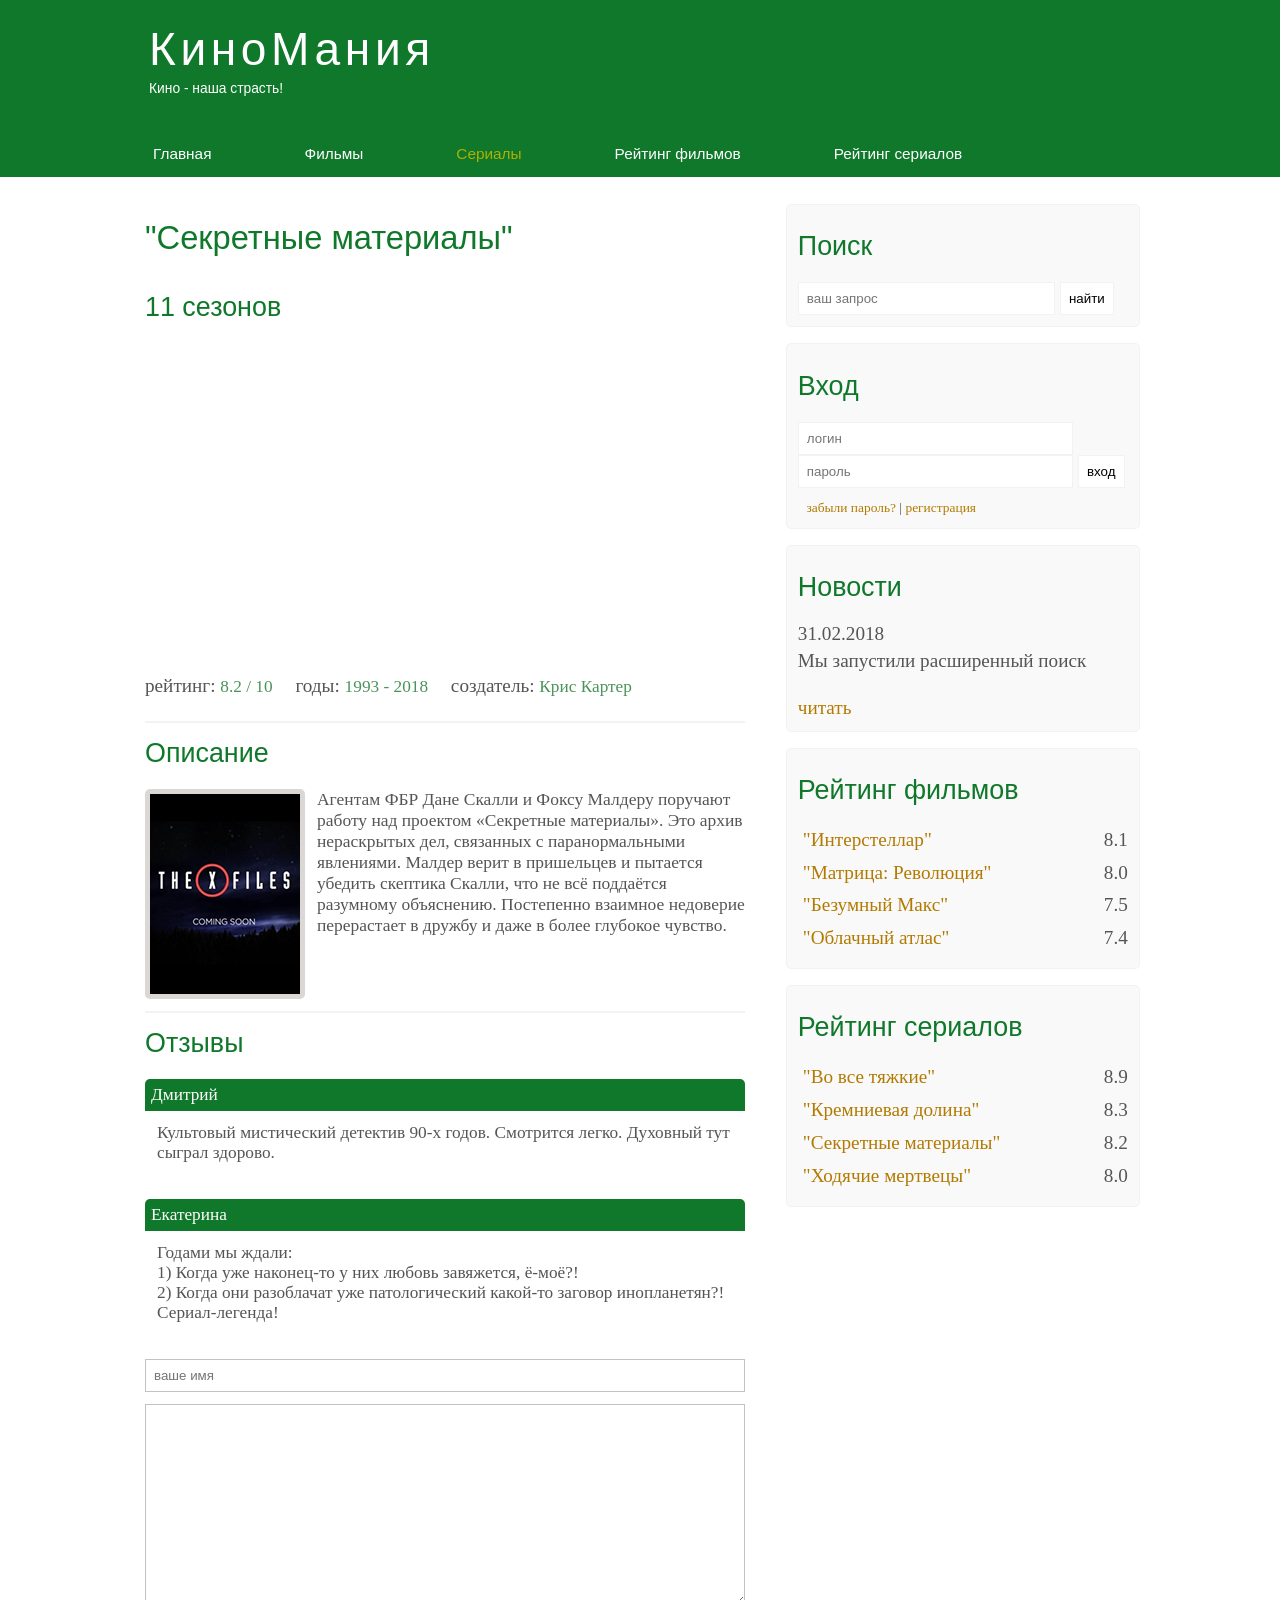
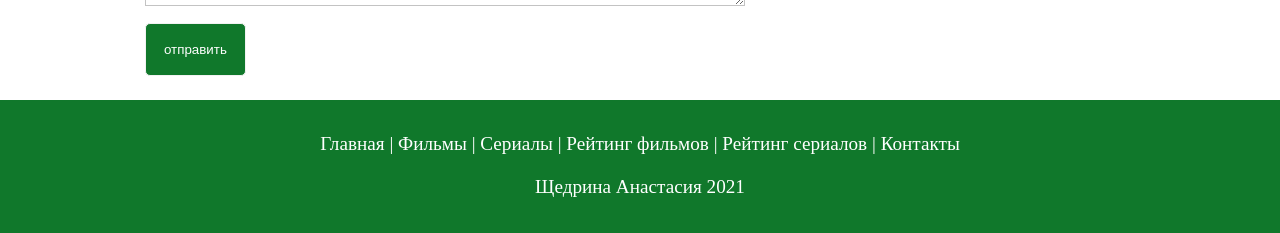
<file: show_xfiles.html>
<!DOCTYPE html>
<html lang="ru">
<head>
	<meta charset="UTF-8">
	<meta name="viewport" content="width=device-width, initial-scale=1.0">
	<title>Секретные материалы</title>
	<meta name="description" content="КиноМания - это портал о кино"/>
	<meta name="keywords" content="фильмы, фильмы онлайн, hd"/>
	<link rel="stylesheet" href="assets/css/style.css">
	<link rel="stylesheet" href="assets/css/style-mini-device.css">
	<link rel="shortcut icon" href="assets/img/icon.png" type="image/png">
</head>
<body>
	
	<div class="main">

		<div class="header">
			<div class="logo">
				<div class="logo_text">
					<h1><a href="/">КиноМания</a></h1>
					<h2>Кино - наша страсть!</h2>
				</div>
			</div>
			<div class="menubar">
				
				<ul class="menu">
					<li><a href="index.html">Главная</a></li>
					<li><a href="films.html">Фильмы</a></li>
					<li class="selected"><a href="series.html">Сериалы</a></li>
					<li><a href="films_rating.html">Рейтинг фильмов</a></li>
					<li><a href="series_rating.html">Рейтинг сериалов</a></li>
					<li><a href="contacts.html">Контакты</a></li>
				</ul>

			</div>

		</div>

		<div class="site_content">
			
			<div class="sidebar_container">

				<div class="sidebar">	
					<h2>Поиск</h2>
					<form method="post" action="#" id="search_form">
						<input type="search" name="search_field" placeholder="ваш запрос"/>
						<input type="submit" class="btn" value="найти"/>
					</form>
				</div>

				<div class="sidebar">
					<h2>Вход</h2>
					<form method="post" action="#" id="login">
						<input type="text" name="login_field" placeholder="логин"/>
						<input type="password" name="password_field" placeholder="пароль"/>
						<input type="submit" class="btn" value="вход"/>
						<div class="lables_passreg_text">
							<span><a href="#">забыли пароль?</a></span> | <span><a href="#">регистрация</a></span> 
						</div>
					</form>
				</div>

				<div class="sidebar">
					<h2>Новости</h2>
					<span>31.02.2018</span>
					<p>Мы запустили расширенный поиск</p>
					<a href="#">читать</a>
				</div>

				<div class="sidebar">
					<h2>Рейтинг фильмов</h2>
					<ul>
						<li><a href="show_inter.html">"Интерстеллар"</a><span class="rating_sidebar">8.1</span></li>
						<li><a href="show_matrix.html">"Матрица: Революция"</a><span class="rating_sidebar">8.0</span></li>
						<li><a href="show_max.html">"Безумный Макс"</a><span class="rating_sidebar">7.5</span></li>
						<li><a href="show_cloud.html">"Облачный атлас"</a><span class="rating_sidebar">7.4</span></li>
					</ul>
				</div>
				<div class="sidebar">
					<h2>Рейтинг сериалов</h2>
					<ul>
						<li><a href="show_breakingbad.html">"Во все тяжкие"</a><span class="rating_sidebar">8.9</span></li>
						<li><a href="show_silicon.html">"Кремниевая долина"</a><span class="rating_sidebar">8.3</span></li>
						<li><a href="show_xfiles.html">"Секретные материалы"</a><span class="rating_sidebar">8.2</span></li>
						<li><a href="show_dead.html">"Ходячие мертвецы"</a><span class="rating_sidebar">8.0</span></li>
					</ul>
				</div>
			</div>

			<div class="content">
				<h1>"Секретные материалы"</h1>
				<h2>11 сезонов</h2>

				<iframe width="560" height="315" src="https://www.youtube.com/embed/Fq5kvpYPZCQ" frameborder="0" allow="accelerometer; autoplay; clipboard-write; encrypted-media; gyroscope; picture-in-picture" allowfullscreen></iframe>

				<div class="info_series_page">
					<span class="label">рейтинг: </span><span class="value">8.2 / 10</span>
					<span class="label">годы: </span><span class="value">1993 - 2018</span>
					<span class="label">создатель: </span><span class="value">Крис Картер</span>
				</div>

				<hr>

				<h2>Описание</h2>
				<div class="description_series">
					<img src="assets/img/xfiles.png" alt=""/>
					Агентам ФБР Дане Скалли и Фоксу Малдеру поручают работу над проектом «Секретные материалы». Это архив нераскрытых дел, связанных с паранормальными явлениями. Малдер верит в пришельцев и пытается убедить скептика Скалли, что не всё поддаётся разумному объяснению. Постепенно взаимное недоверие перерастает в дружбу и даже в более глубокое чувство.
				</div>

				<hr>

				<h2>Отзывы</h2>
				<div class="reviews">
					<div class="review_name">
						Дмитрий
					</div>
					<div class="review_text">
						Культовый мистический детектив 90-х годов. Смотрится легко. Духовный тут сыграл здорово.
					</div>
				</div>

				<div class="reviews">
					<div class="review_name">
						Екатерина
					</div>
					<div class="review_text">
						Годами мы ждали: <br>
						1) Когда уже наконец-то у них любовь завяжется, ё-моё?! <br>
						2) Когда они разоблачат уже патологический какой-то заговор инопланетян?! <br>Сериал-легенда!
					</div>
				</div>

				<div class="send">
					<form method="post" action="#" id="review">
						<input type="text" name="review_name" placeholder="ваше имя">
						<textarea name="review_text"></textarea>
						<input type="submit" value="отправить">
					</form>
				</div>
			</div>

		</div>

		<div class="footer">
			<p>
				<a href="index.html">Главная</a> |
				<a href="films.html">Фильмы</a> |
				<a href="series.html">Сериалы</a> |
				<a href="films_rating.html">Рейтинг фильмов</a> |
				<a href="series_rating.html">Рейтинг сериалов</a> |
				<a href="contacts.html">Контакты</a>
			</p>
			<p>Щедрина Анастасия 2021</p>
		</div>

	</div>

</body>
</html>
</file>
<file: assets/css/style.css>
* {
	margin: 0;
	padding: 0;
}

input[type="text"], input[type="password"], input[type="search"] {
	color: #5d5d5d;
	width: 60%;
	padding: 8px;
}

body {
	font-size: 1.2em;
	background-color: #fff;
	color: #555;
}

p {
	padding: 0 0 20px 0;
	line-height: 1.7em;
}

input, textarea {
	outline: none;
	border: none;
	border: solid 1px #f2f2f2;
}

h1, h2, h3 {
	font: normal 170% 'century gothic', arial;
	margin: 0 0 15px 0;
	padding: 15px 0 5px 0;
	color: #10782b;
}

h2 {
	font-size: 140%;
}

a, a:hover {
	outline: none;
	text-decoration: none;
	color: #b27a01;
}

ul {
	margin-left: 2px 0 22px 17px;
}

ul li {
	margin: 0 0 6px 0;
	padding: 0 0 4px 5px;
	line-height: 1.5em;
}

.header {
	background-color: #10782b;
	height: 177px;
	font-size: 0.8em;
	margin-left: 0px;
	margin-right: 0px;
	min-width: 1065px;
}

.main, .logo, .menubar, .site_content, .footer {
	margin-left: auto;
	margin-right: auto;
}

.logo {
	width: 1000px;
	padding-bottom: 40px;
}

.logo h1, .logo h2 {
	font: normal 300% 'century gothic', arial, sans-serif;
	margin: 0 0 0 9px;
}

.logo_text h1, .logo_text h1 a, .logo_text h1 a:hover {
	padding: 22px 0 0 0;
	color: #fff;
	letter-spacing: 0.1em;
	text-decoration: none;
}

.logo_text h2 {
	font-size: 0.9em;
	padding: 4px 0 0 0;
	color: white;
}

.menubar {
	width: 1060px;
	height: 46px;
}

ul.menu {
	float: right;
}

ul.menu li {
	float: left;
	padding: 0 0 0 15px;
	list-style: none;
	margin: 3px 15px 0 0;
}

ul.menu li a {
	font: normal 100% 'trebuchet ms', sans-serif;
	display: block;
	height: 20px;
	padding: 6px 35px 5px 28px;
	color: #fff;
	text-decoration: none;
}

ul.menu li.selected a {
	color: #aeb002;
}

ul.menu li a:hover {
	color: #e4ec04;
}

hr {
	border: solid 1px #f3f3f3;
	clear: both;
}

.site_content {
	width: 1000px;
	overflow: hidden;
	margin: 20px auto 0 auto;
	background-color: white;
}

.sidebar_container {
	float: right;
	width: 224px;
}

.sidebar {
	float: right;
	width: 330px;
	padding: 5%;
	margin: 0 0 16px 0;
	border: solid 1px #f2f2f2;
	border-radius: 5px;
	background-color: #f9f9f9;
}

.btn {
	padding: 8px;
	background-color: white;
	cursor: pointer;
}

.sidebar h2{
	color: #10782b;
}

.lables_passreg_text {
	font-size: 0.7em;
	margin-top: 3%;
	margin-left: 2%;
}

.sidebar ul {
	margin: 0;
}

.sidebar ul li {
	list-style-type: none;
	margin: 0 0 0 0;
}

.sidebar .rating_sidebar {
	float: right;
}

.sidebar form {
	width: 130%;
}

.content {
	text-align: left;
	width: 600px;
	padding: 0 0 0 5px;
	float: left;
}

.content a {
	text-decoration: none;
}

.films_block {
	margin-bottom: 5%;
}

.films_block img {
	border-radius: 5px;
	border: solid 5px #dad7d5;
	width: 22%;
}

.series_block {
	margin-bottom: 5%;
}

.series_block img {
	border-radius: 5px;
	border: solid 5px #dad7d5;
	width: 22%;
}

.posts .posts_content {
	font-size: 1em;
}

.info_film_page {
	margin-top: 2%;
	margin-bottom: 4%;
}

.info_film_page .label {
	font-size: 1em;
}

.info_film_page .value {
	font-size: 0.9em;
	color: #49945a;
	margin-right: 3%;
}

.info_series_page {
	margin-top: 2%;
	margin-bottom: 4%;
}

.info_series_page .label {
	font-size: 1em;
}

.info_series_page .value {
	font-size: 0.9em;
	color: #49945a;
	margin-right: 3%;
}

.description_film {
	margin-bottom: 2%;
	font-size: 91%;
}

.description_film img {
	float: left;
	margin-right: 2%;
	border-radius: 5px;
	border: solid 5px #dad7d5;
	margin-bottom: 2%;
}

.description_series {
	margin-bottom: 2%;
	font-size: 91%;
}

.description_series img {
	float: left;
	margin-right: 2%;
	border-radius: 5px;
	border: solid 5px #dad7d5;
	margin-bottom: 2%;
}

.reviews {
	margin-bottom: 4%;
	font-size: 0.9em;
}

.reviews .review_name {
	background-color: #10782b;
	color: white;
	padding: 1%;
	border-top-left-radius: 5px;
	border-top-right-radius: 5px;
}

.reviews .review_text {
	padding-top: 2%;
	padding-bottom: 2%;
	padding-left: 2%;
	margin-bottom: 3%;
}

.send {
	margin-bottom: 4%;
}

.send input[type="text"], textarea {
	border: solid 1px #c3c3c3;
	margin-bottom: 2%;
}

.send input[type="text"] {
	width: 97%;
}

.send textarea {
	width: 598px;
	height: 200px;
}

.send input[type="submit"] {
	background-color: #10782b;
	padding: 3%;
	color: white;
	border-radius: 5px;
}

.send_contact input[type="text"], textarea {
	border: solid 1px #c3c3c3;
	margin-bottom: 2%;
}

.send_contact input[type="text"] {
	width: 98%;
}

.send_contact textarea {
	width: 604px;
	height: 300px;
}

.send_contact input[type="submit"] {
	background-color: #10782b;
	padding: 3%;
	color: white;
	border-radius: 5px;
}

.info_film {
	margin-bottom: 3%;
	background-color: #f9f9f9;
	padding: 4%;
	height: 325px;
	width: 560px;
	font-size: 82%
}

.info_film img {
	float: left;
	border-radius: 5px;
	border: solid 5px #dad7d5;
	width: 25%;
	margin-right: 2%;
}

.info_series {
	margin-bottom: 3%;
	background-color: #f9f9f9;
	padding: 4%;
	height: 325px;
	width: 560px;
	font-size: 82%
}

.info_series img {
	float: left;
	border-radius: 5px;
	border: solid 5px #dad7d5;
	width: 25%;
	margin-right: 2%;
}

.button {
	background-color: #10782b;
	padding: 2%;
	color: white;
	border-radius: 5px;
	float: right;
	margin-top: 5%;
	clear: both;
	font-size: 0.8em;
}

.button a {
	color: white;
	font-size: 105%;
}

table {
	width: 100%;
	border: solid 1px #f4f4f4;
}

td {
	padding: 1%;
	border: solid 1px #f4f4f4;
}

td img {
	width: 60px;
	vertical-align: middle;
}

.center {
	text-align: center;
}

.rating {
	font-weight: bold;
}

.footer {
	width: 100%;
	height: 100px;
	padding: 28px 0 5px 0;
	text-align: center;
	background-color: #10782b;
	color: white;
	margin-left: 0px;
	margin-right: 0px;
	min-width: 1065px;
}

.footer a {
	color: white;
	text-decoration: none;
}

.footer a:hover {
	color: #e4ec04;
	text-decoration: none;
}

.footer p {
	padding: 0 0 10px 0;
}
</file>
<file: assets/css/style-mini-device.css>
/*CSS Mobile*/

@media only screen and (min-device-width: 320px) and (max-device-width: 568px) {
	.header {
		background-color: rgb(27, 158, 158);
		min-width: 100%;
		height: 20%;
		text-align: center;
	}

	.logo {
		width: 100%;
	}

	.site_content {
		width: 100%;
	}

	.menubar {
		width: 100%;
		height: 100%;
	}

	.content {
		width: 96%;
		text-align: center;
	}

	.site_content {
		width: 100%;
		text-align: center;
	}

	.sidebar_container {
		display: none;
	}

	.footer {
		display: none;
	}

	ul.menu {
		float: none;
	}

	ul.menu li {
		margin: 0;
		padding: 0;
		float: none;
	}

	.logo h1 {
		font: normal 235% 'century gothic', arial, sans-serif;
	}

	.logo h2 {
		font: normal 100% 'century gothic', arial, sans-serif;
		color: white;
	}

	.content h1, h2 {
		font: normal 100% 'century gothic', arial;
	}

	.films_block img {
		width: 43%;
	}

	.series_block img {
		width: 43%;
	}

	.posts_content p {
		line-height: 1.5em;
		padding: 3%;
		text-align: left;
	}

	.posts p {
		font-size: 96%;
	}
	/*films page*/
	.info_film {
		float: none;
		width: 93%;
		height: 100%;
		text-align: left;
	}
	.info_film h2 {
		text-align: center;
	}
	.info_film img {
		width: 86%;
		float: none;
		margin-left: 3%;
		margin-bottom: 5%;
	}
	.button {
		float: none;
		text-align: center;
	}
	/*series page*/
	.info_series {
		float: none;
		width: 93%;
		height: 100%;
		text-align: left;
	}
	.info_series h2 {
		text-align: center;
	}
	.info_series img {
		width: 86%;
		float: none;
		margin-left: 3%;
		margin-bottom: 5%;
	}
	/*rating film page*/
	table {
		display: block;
	}

	th {
		font-size: 75%;
	}

	td {
		padding: 0;
		margin: 0;
		font-size: 80%;
		text-align: left;
	}
	/*show page*/
	iframe {
		width: 88%;
		height: 100%;
	}
	.description_film {
		width: 90%;
		text-align: left;
		margin-left: 2%;
	}
	.description_film img {
		float: none;
		width: 73%;
		display: block;
		margin: 0;
		padding: 0;
		margin-left: 12%;
		margin-bottom: 7%;
	}
	.review_name {
		text-align: left;
	}
	.review_text {
		text-align: left;
	}
	.send input[type="text"] {
		width: 90%;
	}
	.send textarea {
		width: 95%;
	}
	.send input[type="submit"] {
		float: none;
		width: 95%;
	}
	.description_series {
		width: 90%;
		text-align: left;
		margin-left: 2%;
	}
	.description_series img {
		float: none;
		width: 73%;
		display: block;
		margin: 0;
		padding: 0;
		margin-left: 12%;
		margin-bottom: 7%;
	}
	.send_contact input[type="text"] {
		width: 90%;
	}
    .send_contact textarea {
		width: 95%;
	}
    .send_contact input[type="submit"] {
		float: none;
		width: 95%;
        margin-bottom: 2%;
	}
}
</file>
<file: assets/css/style-ipad.css>
/*CSS Mobile*/

@media only screen and (min-device-width: 768px) and (max-device-width: 1024px) {
	.header {
		background-color: rgb(27, 158, 158);
		min-width: 100%;
		height: 20%;
		text-align: center;
	}

	.logo {
		width: 100%;
	}

	.site_content {
		width: 100%;
	}

	.menubar {
		width: 100%;
		height: 100%;
	}

	.content {
		width: 96%;
		text-align: center;
	}

	.site_content {
		width: 100%;
		text-align: center;
	}

	.sidebar_container {
		display: none;
	}

	.footer {
		display: none;
	}

	ul.menu {
		float: none;
	}

	ul.menu li {
		margin: 0;
		padding: 0;
		float: none;
	}

	.logo h1 {
		font: normal 235% 'century gothic', arial, sans-serif;
	}

	.logo h2 {
		font: normal 100% 'century gothic', arial, sans-serif;
		color: white;
	}

	.content h1, h2 {
		font: normal 100% 'century gothic', arial;
	}

	.films_block img {
		width: 43%;
	}

	.series_block img {
		width: 43%;
	}

	.posts_content p {
		line-height: 1.5em;
		padding: 3%;
		text-align: left;
	}

	.posts p {
		font-size: 96%;
	}
	/*films page*/
	.info_film {
		float: none;
		width: 93%;
		height: 100%;
		text-align: left;
	}
	.info_film h2 {
		text-align: center;
	}
	.info_film img {
		width: 86%;
		float: none;
		margin-left: 3%;
		margin-bottom: 5%;
	}
	.button {
		float: none;
		text-align: center;
	}
	/*series page*/
	.info_series {
		float: none;
		width: 93%;
		height: 100%;
		text-align: left;
	}
	.info_series h2 {
		text-align: center;
	}
	.info_series img {
		width: 86%;
		float: none;
		margin-left: 3%;
		margin-bottom: 5%;
	}
	/*rating film page*/
	table {
		display: block;
	}

	th {
		font-size: 75%;
	}

	td {
		padding: 0;
		margin: 0;
		font-size: 80%;
		text-align: left;
	}
	/*show page*/
	iframe {
		width: 88%;
		height: 100%;
	}
	.description_film {
		width: 90%;
		text-align: left;
		margin-left: 2%;
	}
	.description_film img {
		float: none;
		width: 73%;
		display: block;
		margin: 0;
		padding: 0;
		margin-left: 12%;
		margin-bottom: 7%;
	}
	.review_name {
		text-align: left;
	}
	.review_text {
		text-align: left;
	}
	.send input[type="text"] {
		width: 90%;
	}
	.send textarea {
		width: 95%;
	}
	.send input[type="submit"] {
		float: none;
		width: 95%;
	}
	.description_series {
		width: 90%;
		text-align: left;
		margin-left: 2%;
	}
	.description_series img {
		float: none;
		width: 73%;
		display: block;
		margin: 0;
		padding: 0;
		margin-left: 12%;
		margin-bottom: 7%;
	}
	.send_contact input[type="text"] {
		width: 90%;
	}
    .send_contact textarea {
		width: 95%;
	}
    .send_contact input[type="submit"] {
		float: none;
		width: 95%;
        margin-bottom: 2%;
	}
}
</file>
